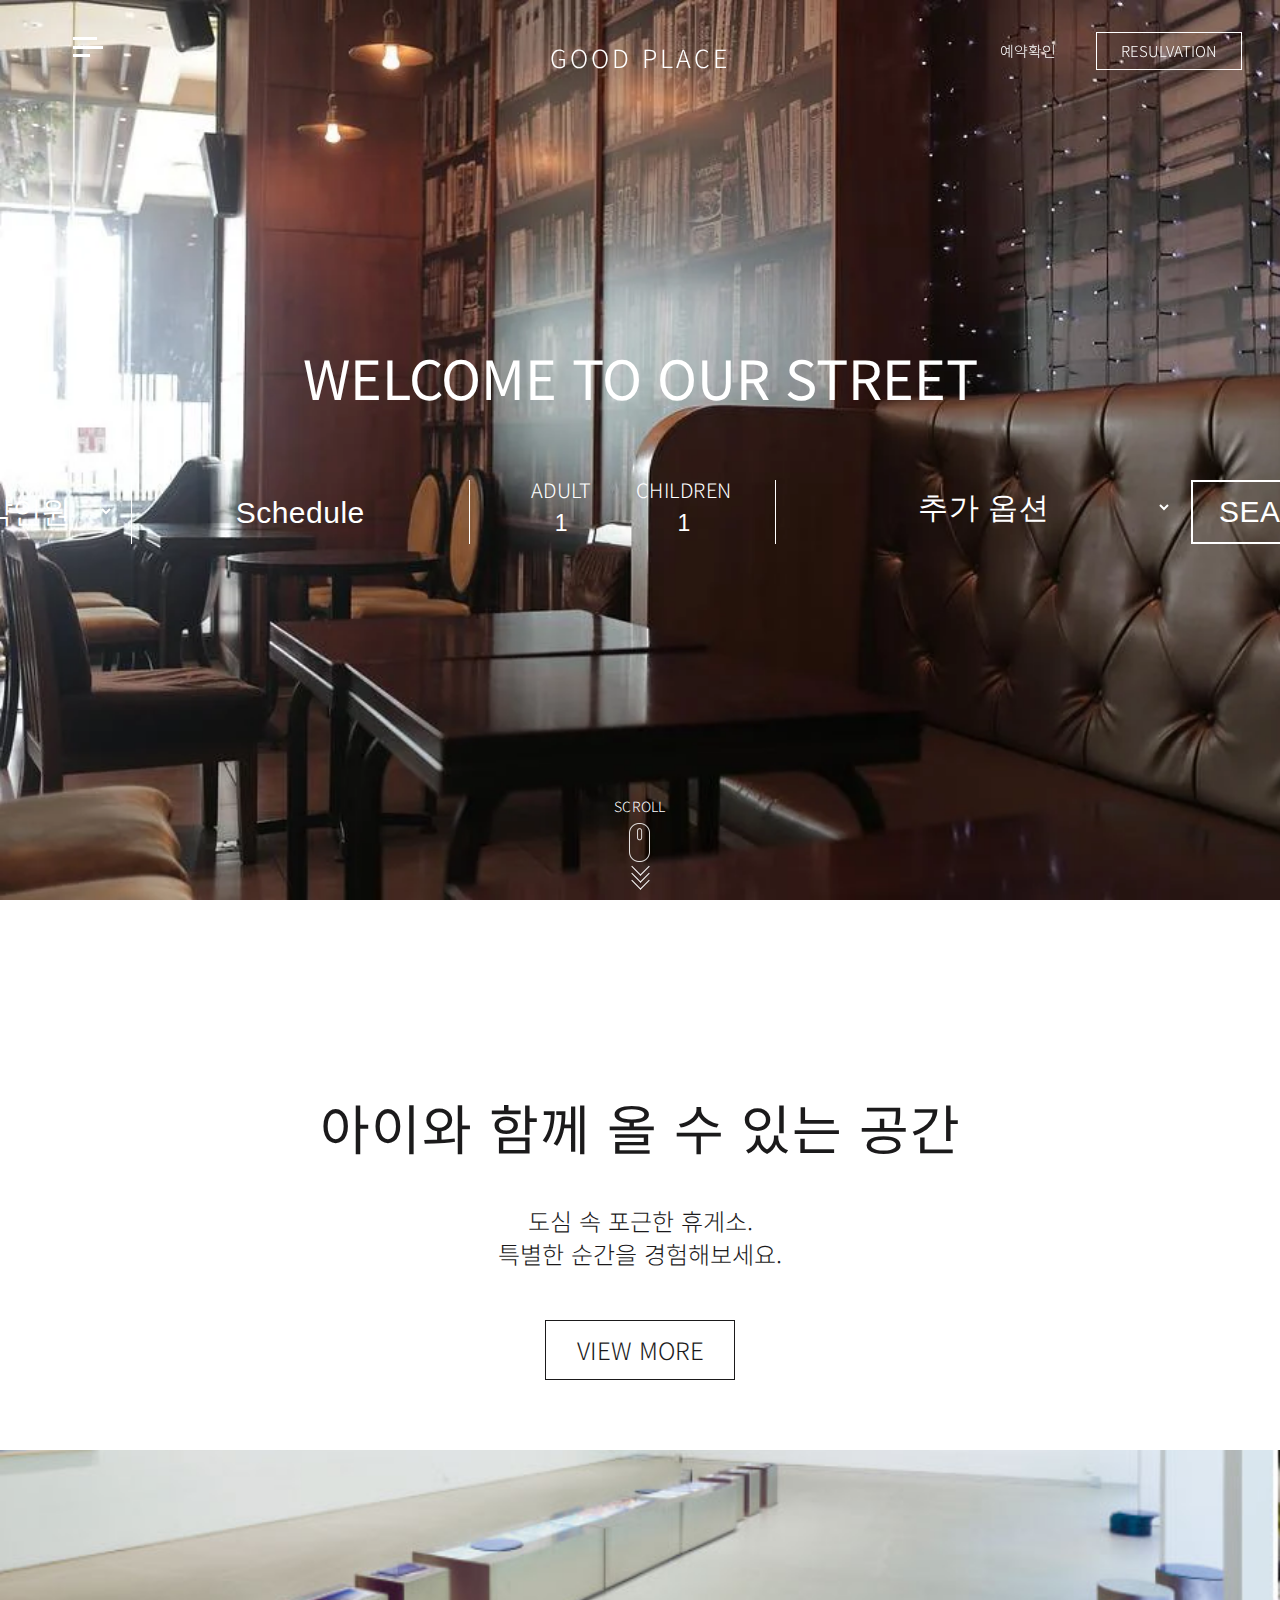
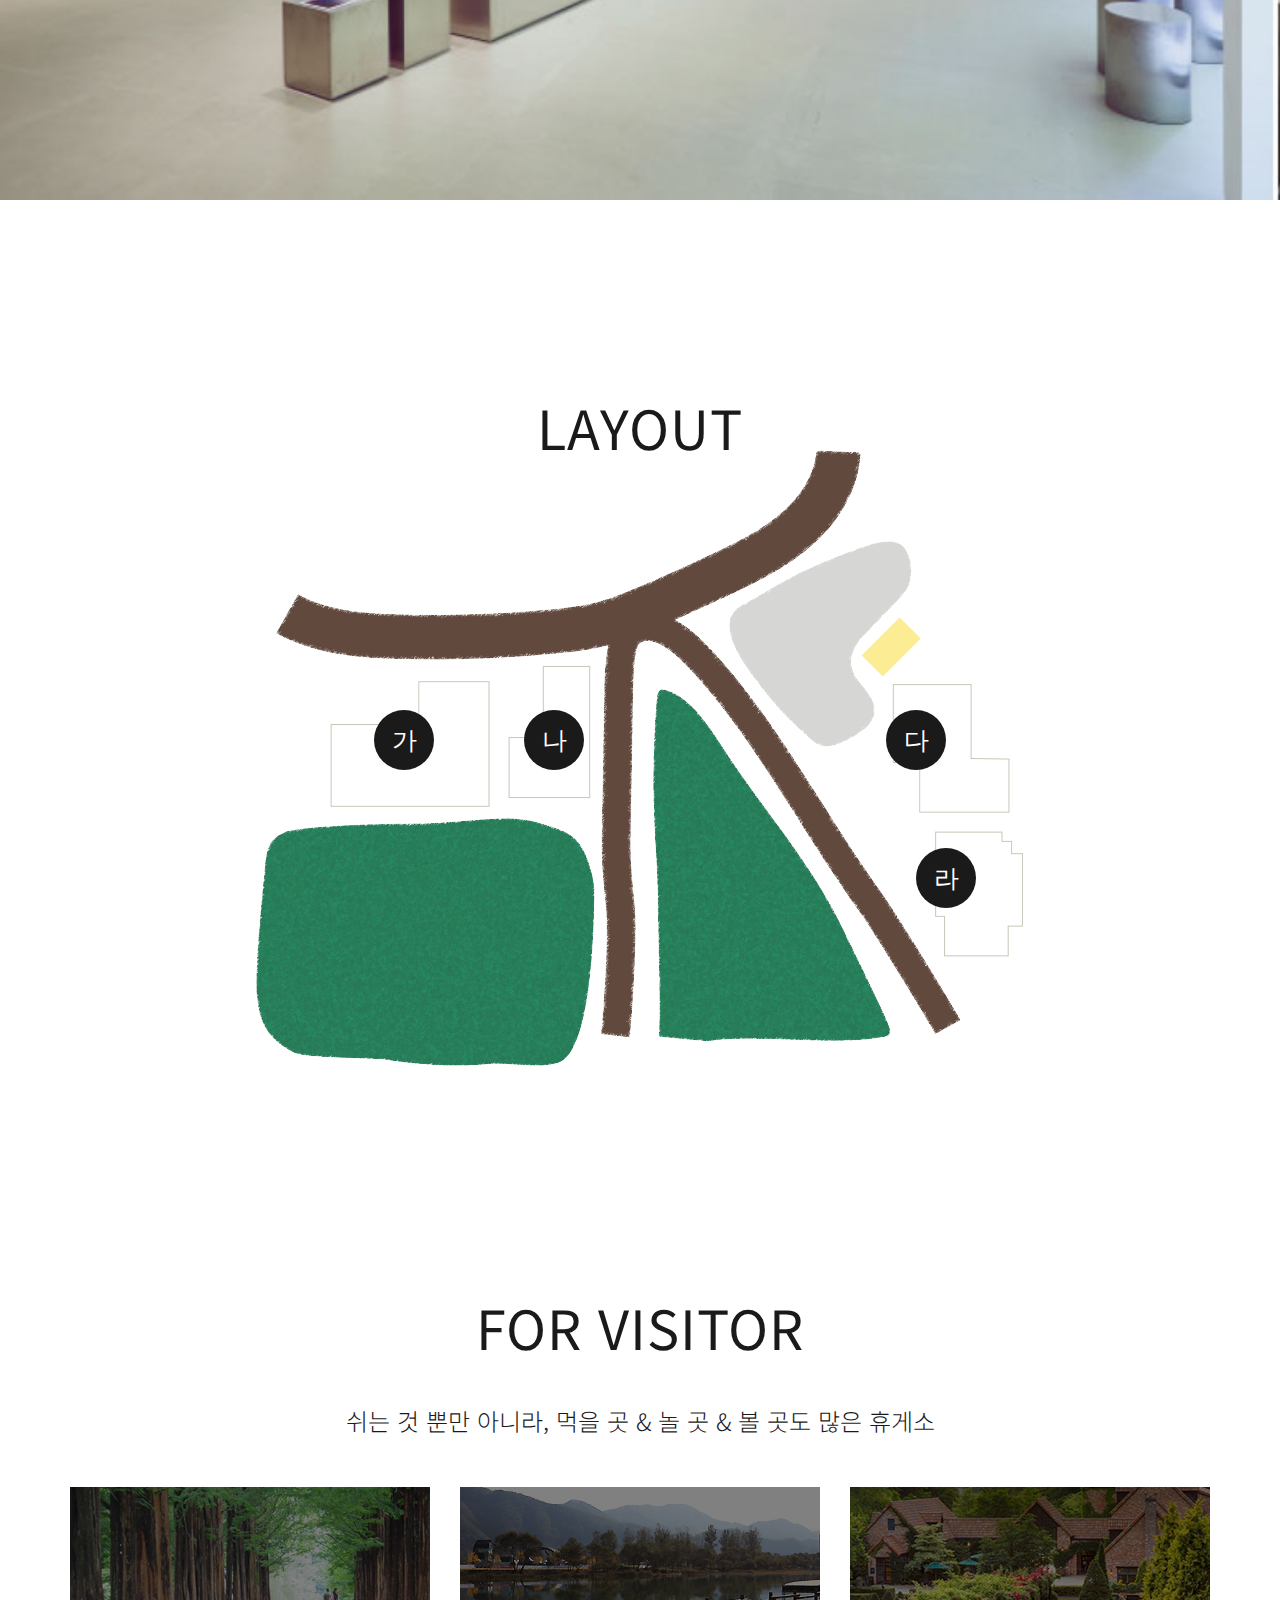
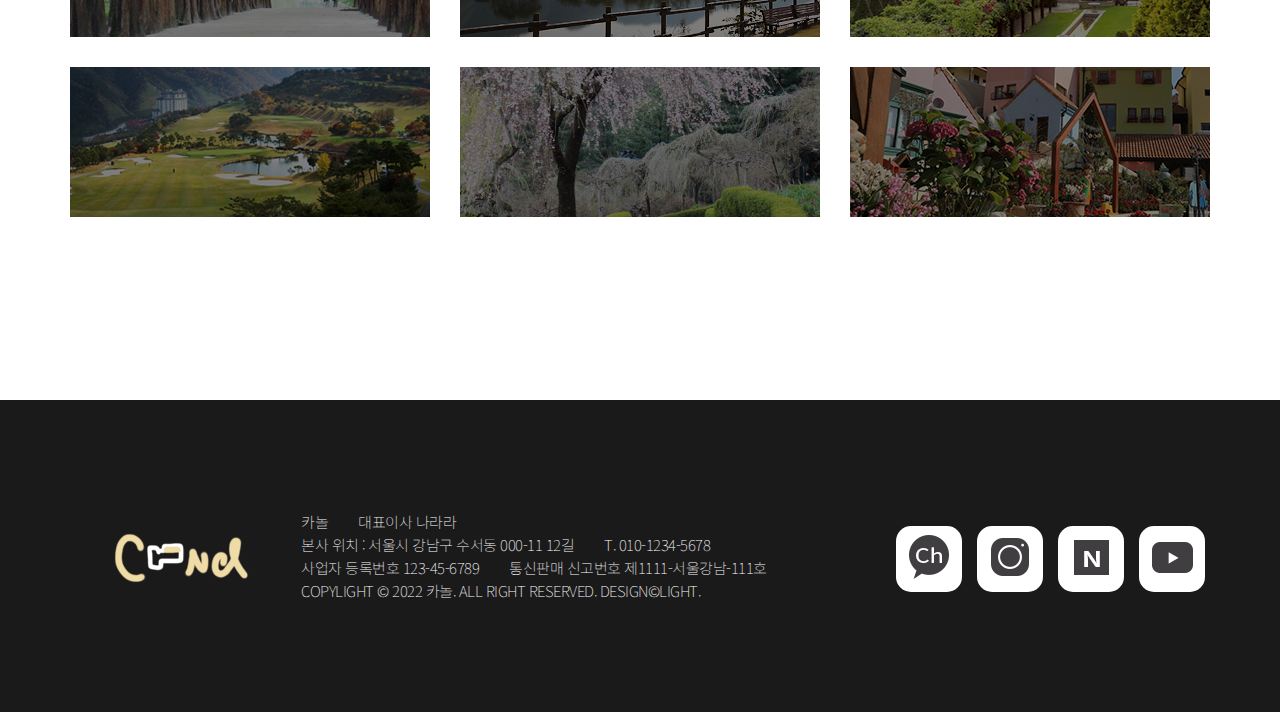
<file: index.html>
<!DOCTYPE html>
<html lang="ko">

<head>
    <meta charset="UTF-8">
    <meta http-equiv="X-UA-Compatible" content="IE=edge">

    <meta name="description" content="">
    <meta name="keywords" content="카놀, 키즈카페 소개, 예약, 휴게소">
    <meta name="author" content="nayoyo">
    <meta name="viewport" content="width=device-width, initial-scale=1.0">

    <title>카놀</title>


    <link rel="stylesheet" href="https://cdnjs.cloudflare.com/ajax/libs/font-awesome/4.7.0/css/font-awesome.css"/>
    <link rel="stylesheet" href="css/reset.css" type="text/css">
    <link rel="stylesheet" href="css/common.css" type="text/css">
    <link rel="stylesheet" href="css/style_main.css" type="text/css">

    <script src="js/jquery-1.12.4.min.js"></script>
    <script src="js/prefixfree.min.js"></script>
    <script src="js/calendar.min.js"></script>
    <script src="js/script.js"></script>

    <link rel="shortcut icon" type="image/ico" href="images/favicon.ico">
    <link rel="icon" type="image/png" sizes="192x192" href="images/favicon.png">

</head>



<body>
    <header>
        <nav class="white clearfix on">
            <div class="nav_icon_name">
                <button type="button" class="ham w_ham on"><img src="images/nav_icon.png" alt="네비게이션 아이콘"></button>
                <button type="button" class="close w_close"><img src="images/nav_icon_close.png" alt="네비게이션 아이콘"></button>
            </div> <!-- //.nav_icon -->
            <a href="#">
                <p>GOOD PLACE</p>
            </a>
            <div class="nav_right">
                <a href="#">예약확인</a>
                <a href="#">RESULVATION</a>
            </div> <!-- //.nav_right -->
        </nav>
        <nav class="black clearfix ">
            <div class="nav_icon_name">
                <button type="button" class="ham b_ham on"><img src="images/nav_icon_black.png" alt="네비게이션 아이콘"></button>
                <button type="button" class="close b_close"><img src="images/nav_icon_close_black.png" alt="네비게이션 아이콘"></button>
            </div> <!-- //.nav_icon -->
            <a href="#">
                <p>GOOD PLACE</p>
            </a>
            <div class="nav_right">
                <a href="#">예약확인</a>
                <a href="#">RESULVATION</a>
            </div> <!-- //.nav_right -->
        </nav>




        <div class="nav_list">
            <ul class="gnb clearfix">
                <li><a href="intro.html">ABOUT US</a>
                    <ul class="sub">
                        <li><a href="intro.html">소개</a></li>
                        <li><a href="location.html">오시는길</a></li>
                    </ul>
                </li>

                <li><a href="view.html">VIEW</a>
                    <ul class="sub_room">
                        <li><a href="view.html">가 구역</a>
                            <ul class="sub_sub clearfix">
                                <li><a href="view.html">가101</a></li>
                                <li><a href="#">가-102</a></li>
                            </ul>
                        </li>
                        <li><a href="#">나 구역</a>
                            <ul class="sub_sub">
                                <li><a href="#">나-101</a></li>
                                <li><a href="#">나-201</a></li>
                            </ul>
                        </li>
                        <li><a href="#">다 구역</a>
                            <ul class="sub_sub">
                                <li><a href="#">다-101</a></li>
                                <li><a href="#">다-201</a></li>
                            </ul>
                        </li>
                        <li><a href="#">라 구역</a>
                            <ul class="sub_sub">
                                <li><a href="#">라-101</a></li>
                                <li><a href="#">라-201</a></li>
                            </ul>
                        </li>
                    </ul>
                </li>

                <li><a href="#">EVENT</a></li>
            </ul>
        </div> <!-- //.nav_list -->



    </header>






    <section class="main1">
        <!-- bg -->
        <div class="resulv">
            <h2>WELCOME TO OUR STREET</h2>
            <ul class="room_option clearfix">
                <li class="room">
                    <select>
                        <option value="room">예약인원</option>
                        <option value="single">SINGLE</option>
                        <option value="couple">COUPLE</option>
                        <option value="family">FAMILY</option>
                        <option value="group">GROUP</option>
                    </select>
                </li> <!-- //#room -->

                <li class="chck_in_out">
                    <button type="button" class="chk">Schedule</button>
                    <div class="calendar-container"></div>
                </li><!-- //.chck_in_out -->

                <li class="people">
                    <ul class="people_top">
                        <li>ADULT</li>
                        <li>CHILDREN</li>
                    </ul>
                    <ul class="people_bottom">
                        <li><button>1</button></li>
                        <li><button>1</button></li>
                    </ul>
                </li> <!-- //.people -->
                <li class="service">
                    <select>
                        <option>추가 옵션</option>
                        <option>반려견 동반 가능 유무</option>
                        <option>수유실 유무</option>
                    </select>
                </li> <!-- //.service -->
                <button class="search">SEARCH</button>
            </ul><!-- //.room_option -->
        </div> <!-- //.resulv -->

        <ul class="scroll">
            <li class="scroll_text">SCROLL</li>
            <li class="mouse"><img src="images/mouse.png" alt="마우스"></li>
            <li class="mouse_under1"></li>
            <li class="mouse_under2"></li>
            <li class="mouse_under3"></li>
        </ul><!-- //.scroll -->

    </section> <!-- page1 //.main1 -->

    <section class="sub1">
        <div class="txt_box">
            <strong class="title">아이와 함께 올 수 있는 공간</strong>
            <p> 
                도심 속 포근한 휴게소.<br>
                특별한 순간을 경험해보세요.
            <p>
            <a href="#">VIEW MORE</a>
        </div> <!-- //.txt_box -->
    </section> <!-- page2 //.sub1 -->

    <section class="sub2">
        <strong class="title">LAYOUT</strong>
       
        <ul class="map">
            <li><button class="build_a">가</button></li>
            <li><button class="build_b">나</button></li>
            <li><button class="build_c">다</button></li>
            <li><button class="build_d">라</button></li>
        </ul> <!-- //.map -->

        <div class="map_list_group">


            <ul class="map_listA clearfix">
                <li><a href="#">
                    <img src="images/main_room_A101.jpg" alt="">
                    <span>가-101</span>
                        <ul class="map_list_box">
                            <li><img src="images/main_room_couple.png" alt=""><p>가족</p></li>
                            <li><img src="images/main_room_fam.png" alt=""><p>엄마아빠</p></li>    
                            <li><img src="images/main_room_stairs.png" alt=""><p>편의시설</p></li>
                        </ul>
                </a></li>

                <li><a href="#">
                    <img src="images/main_room_A102.jpg" alt="">
                    <span>가-102</span>
                    <ul class="map_list_box">
                            <li><img src="images/main_room_couple.png" alt=""><p>가족</p></li>
                            <li><img src="images/main_room_fam.png" alt=""><p>엄마아빠</p></li>    
                            <li><img src="images/main_room_stairs.png" alt=""><p>편의시설</p></li>
                    </ul>
                </a></li>
            </ul> <!-- //.map_listA -->



            <ul class="map_listB clearfix"> 
                <li><a href="#">
                    <img src="images/main_room_B101.jpg" alt="">
                    <span>나-101</span>
                    <ul class="map_list_box3">
                        <li><img src="images/main_room_group.png" alt=""><p>특이 구성(최대10명)</p></li>
                    </ul>
                </a></li>
                <li><a href="#">
                    <img src="images/main_room_B201.jpg" alt="">
                    <span>나-201</span>
                    <ul class="map_list_box2">
                            <li><img src="images/main_room_couple.png" alt=""><p>가족</p></li>
                            <li><img src="images/main_room_fam.png" alt=""><p>엄마아빠</p></li>
                    </ul>
                </a></li>
            </ul> <!-- //.map_listB -->



            <ul class="map_listC clearfix"> 
                <li><a href="#">
                    <img src="images/main_room_C101.jpg" alt="">
                    <span>다-101</span>
                    <ul class="map_list_box">
                            <li><img src="images/main_room_couple.png" alt=""><p>가족</p></li>
                            <li><img src="images/main_room_fam.png" alt=""><p>엄마아빠</p></li>    
                            <li><img src="images/main_room_stairs.png" alt=""><p>편의시설</p></li>
                    </ul>
                </a></li>
                <li><a href="#">
                    <img src="images/main_room_C202.jpg" alt="">
                    <span>다-201</span>
                    <ul class="map_list_box">
                            <li><img src="images/main_room_couple.png" alt=""><p>가족</p></li>
                            <li><img src="images/main_room_fam.png" alt=""><p>엄마아빠</p></li>    
                            <li><img src="images/main_room_stairs.png" alt=""><p>편의시설</p></li>
                    </ul>
                </a></li>
            </ul> <!-- //.map_listC -->



            <ul class="map_listD clearfix">
                <li><a href="#">
                    <img src="images/main_room_D101.jpg" alt="">
                    <span>라-101</span>
                    <ul class="map_list_box3">
                        <li><img src="images/main_room_group.png" alt=""><p>특이 구성(최대10명)</p></li>
                    </ul>
                </a></li>
                <li><a href="#">
                    <img src="images/main_room_D201.jpg" alt="">
                    <span>라-201</span>
                    <ul class="map_list_box3">
                        <li><img src="images/main_room_group.png" alt=""><p>특이 구성(최대10명)</p></li>
                    </ul>
                </a></li>
            </ul> <!-- //.map_listD -->


            <div class="xBox"><i class="fa fa-times" aria-hidden="true"></i></div>

        </div>
        
    </section> <!-- page3 //.sub2 -->


<!--
    <section class="sub3">
        <button class="sub3_next_btn">
        </button> < !-- //.sub3_next_btn - ->
        <div class="sub3_con">
            <div class="sub3_con_top">
                <h3>SERVICE</h3>
            </div>< !-- //.sub3_con_top - ->
            <ul class="sub3_con_bottom clearfix">
                <li class="sub3_con_bottom_1">
                    <ul>
                        <li class="sub3_con_bottom_img"><a href="#"><img src="images/service1.jpg" alt="픽업서비스"></a></li>
                        <li>
                            <h3><a href="#"> 픽업서비스</a></h3>
                        </li>
                        <li class="serviceTxt"><a href="#"><span>마트이용시 버스 픽업과 입실시 지정장소에서 편도
                                    택시비 지원</a></span></li>
                        <li class="serviceView"><a href="#">VIEW MORE</a></li>
                    </ul>
                </li>
                <li class="sub3_con_bottom_2">
                    <ul>
                        <li class="sub3_con_bottom_img"><a href="#"><img src="images/service2.jpg" alt="픽업서비스"></a></li>
                        <li>
                            <h3><a href="#"> 송어낚시체험</a></h3>
                        </li>
                        <li class="serviceTxt"><a href="#"><span>매년 9월 1일부터 이듬해 6월 21일까본관 A/B동 옆 풀
                                    베네치아에서 즐길 수 있는 송어낚시 체험</a></span></li>
                        <li class="serviceView"><a href="#">VIEW MORE</a></li>
                    </ul>
                </li>
                <li class="sub3_con_bottom_3">
                    <ul>
                        <li class="sub3_con_bottom_img"><a href="#"><img src="images/service3.jpg" alt="픽업서비스"></a></li>
                        <li>
                            <h3><a href="#"> 키즈카페</a></h3>
                        </li>
                        <li class="serviceTxt"><a href="#"><span>12세 이하 어린이를 위한 별빛정원 키즈카페 운영
                            </a></span></li>
                        <li class="serviceView"><a href="#">VIEW MORE</a></li>
                    </ul>
                </li>
            </ul> < !-- //.sub3_con_bottom - ->
        </div> < !-- //.sub3_con -- >
    </section> < !-- page4 //.sub3 - ->
-->



    <section class="sub4">
        <strong class="title">FOR VISITOR</strong>
        <p> 쉬는 것 뿐만 아니라, 먹을 곳 & 놀 곳 & 볼 곳도 많은 휴게소 <p>
                <ul class="clearfix">
                    <li><a href="#"><img src="images/tips1.jpg" alt="1"><span></span></a></li>
                    <li><a href="#"><img src="images/tips2.jpg" alt="2"><span></span></a></li>
                    <li><a href="#"><img src="images/tips3.jpg" alt="3"><span></span></a></li>
                    <li><a href="#"><img src="images/tips4.jpg" alt="4"><span></span></a></li>
                    <li><a href="#"><img src="images/tips5.jpg" alt="5"><span></span></a></li>
                    <li><a href="#"><img src="images/tips6.jpg" alt="6"><span></span></a></li>
                </ul>
    </section> <!-- page5 //.sub4 -->




    <footer class="clearfix">

        <div class="f_logo">
            <a href="#"><img src="images/f_logo.png" alt="카놀"></a>
        </div> <!-- //.f_logo -->

        <ul class="f_text">
            <li><span>카놀</span></li>
            <li><span>대표이사 나라라</span></li>
            <li><span>본사 위치 : 서울시 강남구 수서동 000-11 12길</span></li>
            <li><span>T. 010-1234-5678</span></li>
            <li><span>사업자 등록번호 123-45-6789</span></li>
            <li><span>통신판매 신고번호 제1111-서울강남-111호</span></li>
            <li><span>COPYLIGHT © 2022 카놀. ALL RIGHT RESERVED. DESIGN&COPYLIGHT.</span></li>
        </ul>

        <ul class="f_sns">
            <li><button><img src="images/kakao.png" alt="카카오톡"></button></li>
            <li><button><img src="images/insta.png" alt="인스타그램"></button></li>
            <li><button><img src="images/naver.png" alt="네이버"></button></li>
            <li><button><img src="images/youtube.png" alt="유튜브"></button></li>
        </ul> <!-- //.f_sns -->

    </footer>



</body>

</html>
</file>
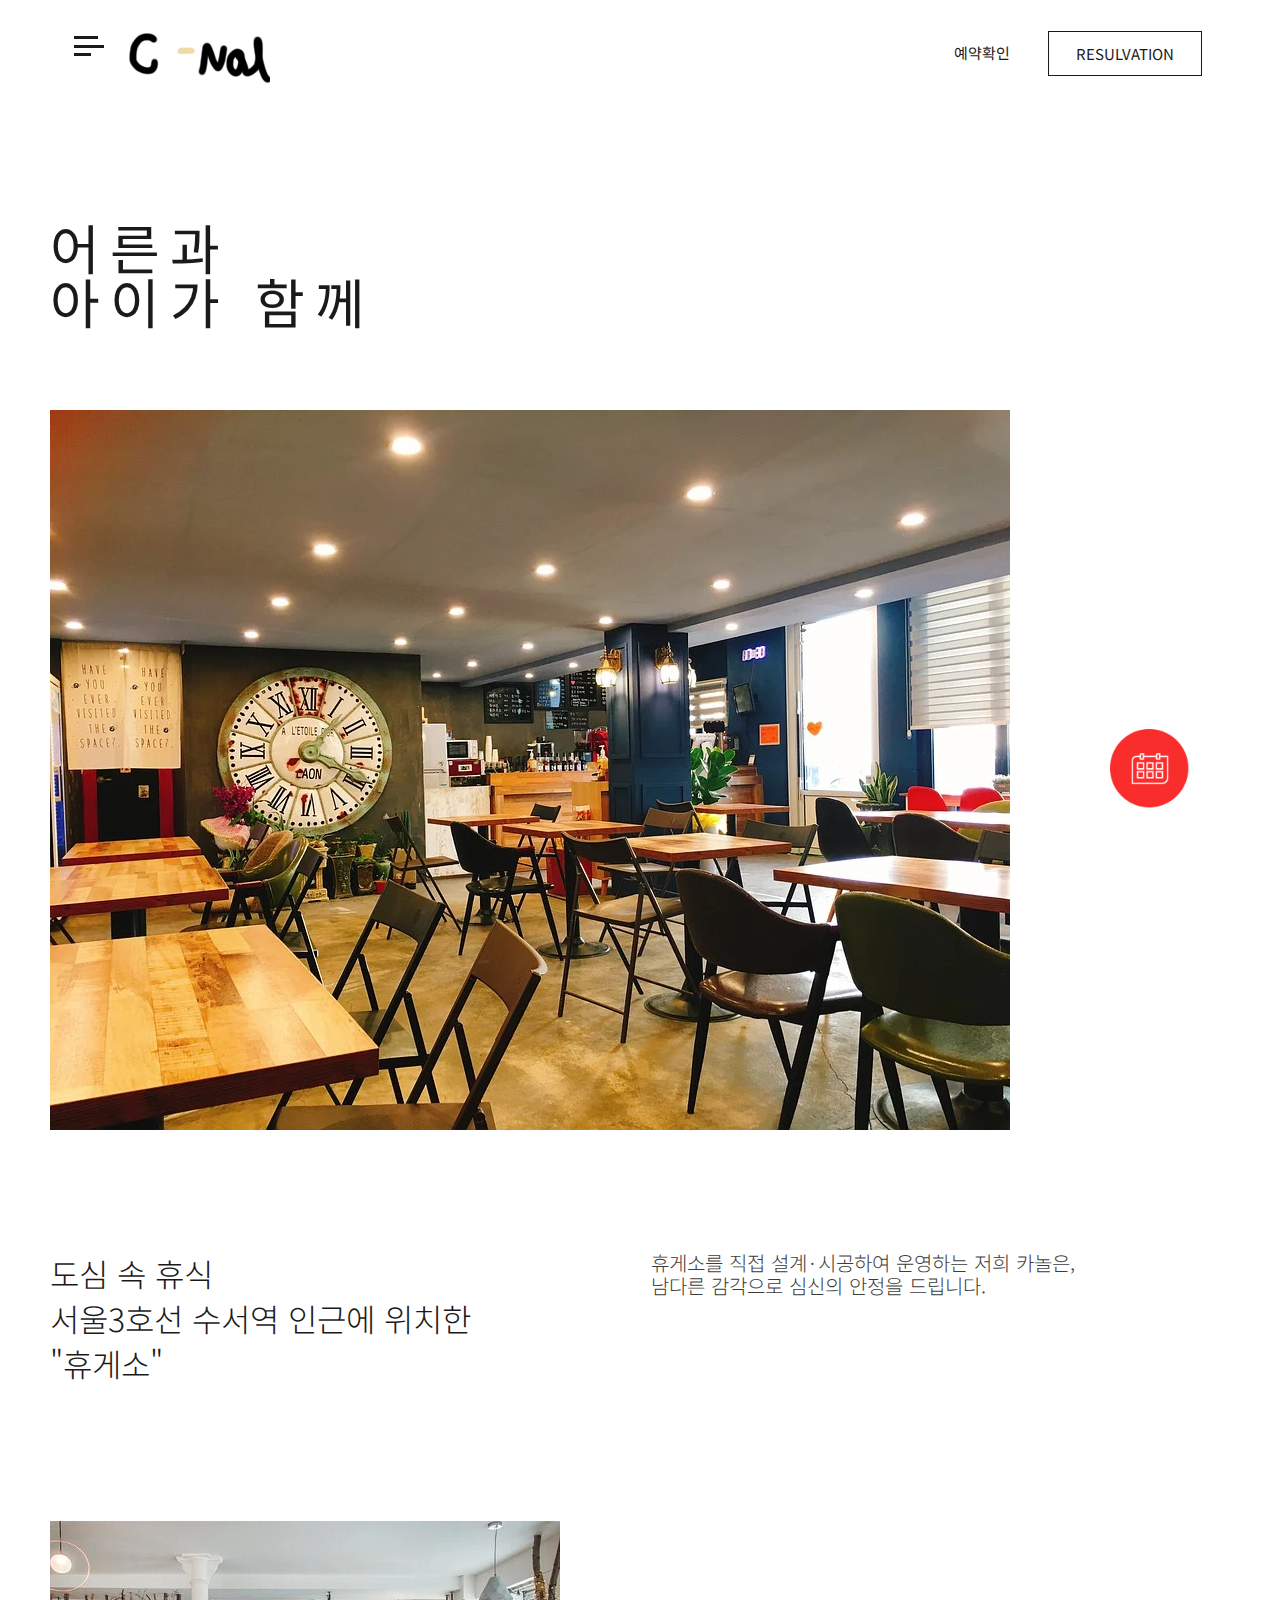
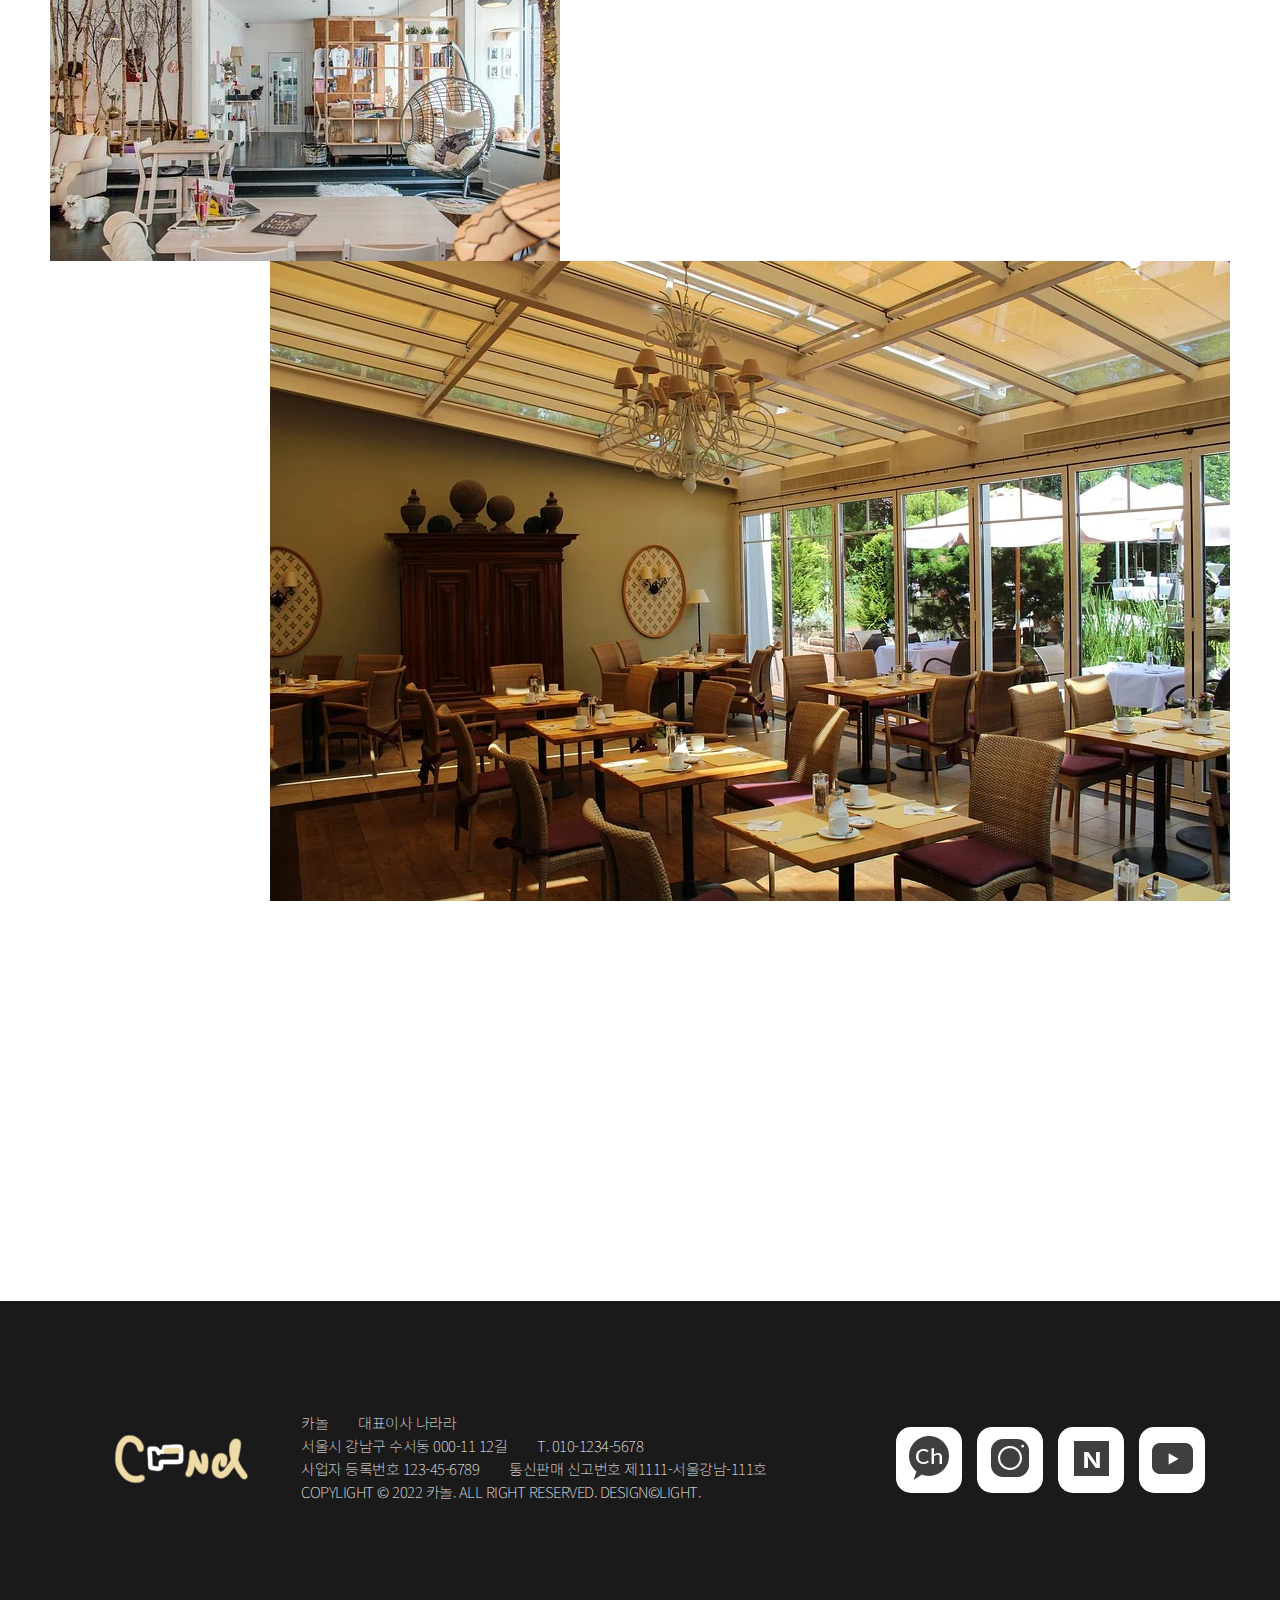
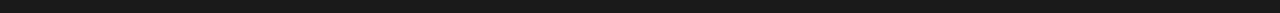
<file: intro.html>
<!DOCTYPE html>
<html lang="ko">

<head>
    <meta charset="UTF-8">
    <meta http-equiv="X-UA-Compatible" content="IE=edge">

    <meta name="description" content="">
    <meta name="keywords" content="카놀, 키즈카페 소개, 예약, 휴게소">
    <meta name="author" content="nayoyo">
    <meta name="viewport" content="width=device-width, initial-scale=1.0">

    <title>카놀</title>


    <link rel="stylesheet" href="css/reset.css" type="text/css">
    <link rel="stylesheet" href="css/common.css" type="text/css">
    <link rel="stylesheet" href="css/sub_header.css" type="text/css">
    <link rel="stylesheet" href="css/style_intro.css" type="text/css">
    <link rel="shortcut icon" type="image/ico" href="images/favicon.ico">
    <link rel="icon" type="image/png" sizes="192x192" href="images/favicon.png">
    <script src="js/jquery-1.12.4.min.js"></script>
    <script src="js/prefixfree.min.js"></script>
    <script src="js/script_nav.js"></script> 
</head>



<body>
    <header>
        <nav class="clearfix">
            <ul class="nav_left">
                <li class="ham on"><img src="images/nav_icon_black.png" alt="네비게이션"></li>
                <li class="close"><img src="images/nav_icon_close_black.png" alt=""></li>
                <li><a href="index.html"><img src="images/sub_head_logo.png" alt="카놀"></a></li>
            </ul> <!-- //.nav_left -->
            <ul class="nav_right">
                <li><a href="#">예약확인</a></li>
                <li><a href="#">RESULVATION</a></li>
            </ul> <!-- //.nav_right -->
        </nav>





        <div class="nav_list">
            <ul class="gnb clearfix">
                <li><a href="intro.html">ABOUT US</a>
                    <ul class="sub">
                        <li><a href="intro.html">소개</a></li>
                        <li><a href="location.html">오시는길</a></li>
                    </ul>
                </li>

                <li><a href="view.html">VIEW</a>
                    <ul class="sub_room">
                        <li><a href="view.html">가 구역</a>
                            <ul class="sub_sub clearfix">
                                <li><a href="view.html">가101</a></li>
                                <li><a href="#">가-102</a></li>
                            </ul>
                        </li>
                        <li><a href="#">나 구역</a>
                            <ul class="sub_sub">
                                <li><a href="#">나-101</a></li>
                                <li><a href="#">나-201</a></li>
                            </ul>
                        </li>
                        <li><a href="#">다 구역</a>
                            <ul class="sub_sub">
                                <li><a href="#">다-101</a></li>
                                <li><a href="#">다-201</a></li>
                            </ul>
                        </li>
                        <li><a href="#">라 구역</a>
                            <ul class="sub_sub">
                                <li><a href="#">라-101</a></li>
                                <li><a href="#">라-201</a></li>
                            </ul>
                        </li>
                    </ul>
                </li>

                <li><a href="#">EVENT</a></li>
            </ul>
        </div> <!-- //.nav_list -->



    </header>




    <div class="right_resrv">
        <a href="#"><img src="images/sub_resulv_icon2.png" alt=""></a>
    </div> <!-- //.right_resrv -->














    <div class="container">

        <div class="top">
            <h2>어른과<br>
                아이가 함께</h2>
            <img src="images/sub_intro_img1.jpg" alt="소개">
        </div> <!-- //.top -->

        <div class="bottom">

            <div class="bottom_txt">
                <h3>도심 속 휴식<br>
                    서울3호선 수서역 인근에 위치한<br>
                    &quot;휴게소&quot;</h3>
                <p>휴게소를 직접 설계·시공하여 운영하는 저희 카놀은,<br>
                    남다른 감각으로 심신의 안정을 드립니다.<br></p>
            </div> <!-- //.bottom_txt -->

            <div class="bottom_img">
                <img src="images/sub_intro_img2.jpg" alt="소개">
                <img src="images/sub_intro_img3.jpg" alt="소개">
            </div> <!-- //.bottom_img -->

        </div> <!-- //.bottom -->
    </div> <!-- //.container -->



    <footer class="clearfix">
        <div class="f_logo">
            <a href="#"><img src="images/f_logo.png" alt="카놀"></a>
        </div> <!-- //.f_logo -->
        <ul class="f_text">
            <li><span>카놀</span></li>
            <li><span>대표이사 나라라</span></li>
            <li><span>서울시 강남구 수서동 000-11 12길</span></li>
            <li><span>T. 010-1234-5678</span></li>
            <li><span>사업자 등록번호 123-45-6789</span></li>
            <li><span>통신판매 신고번호 제1111-서울강남-111호</span></li>
            <li><span>COPYLIGHT © 2022 카놀. ALL RIGHT RESERVED. DESIGN&COPYLIGHT.</span></li>
        </ul>

        <ul class="f_sns">
            <li><button><img src="images/kakao.png" alt="카카오톡"></button></li>
            <li><button><img src="images/insta.png" alt="인스타그램"></button></li>
            <li><button><img src="images/naver.png" alt="네이버"></button></li>
            <li><button><img src="images/youtube.png" alt="유튜브"></button></li>
        </ul> <!-- //.f_sns -->

    </footer>
</body>

</html>
</file>
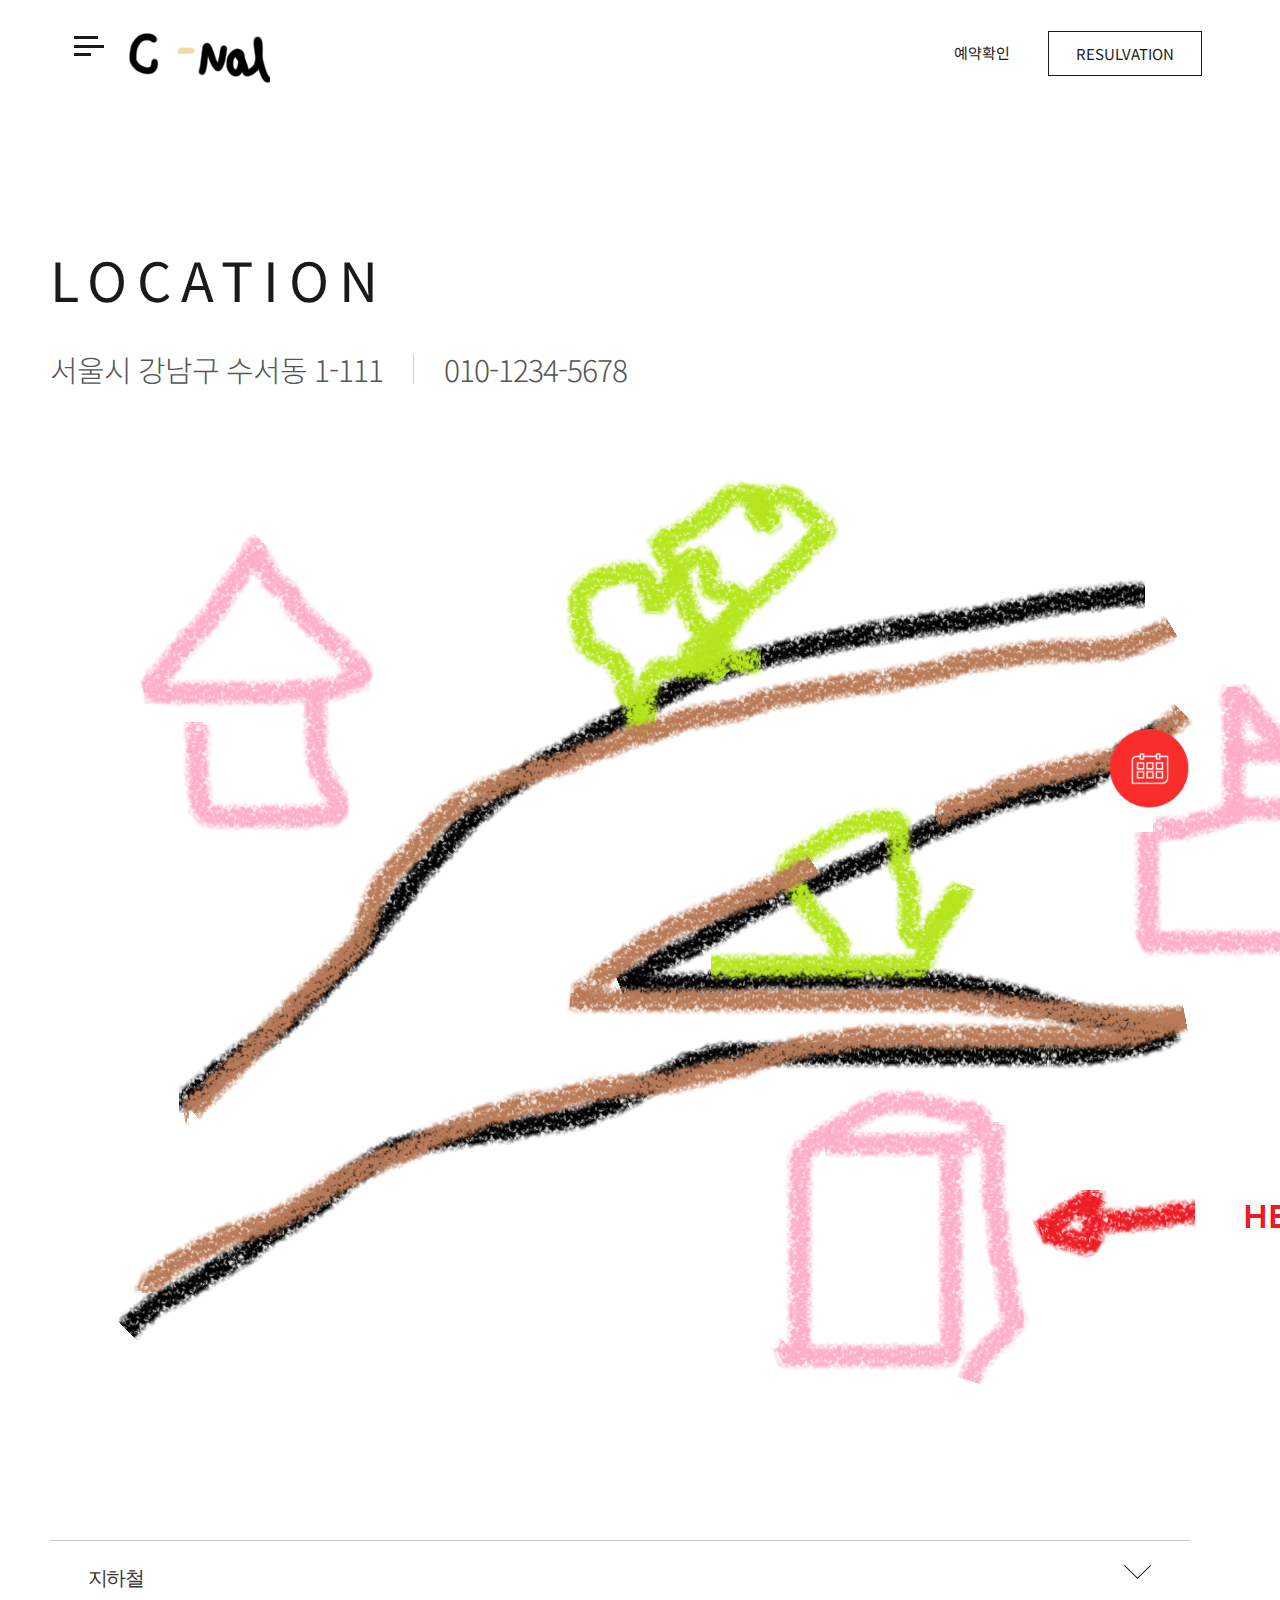
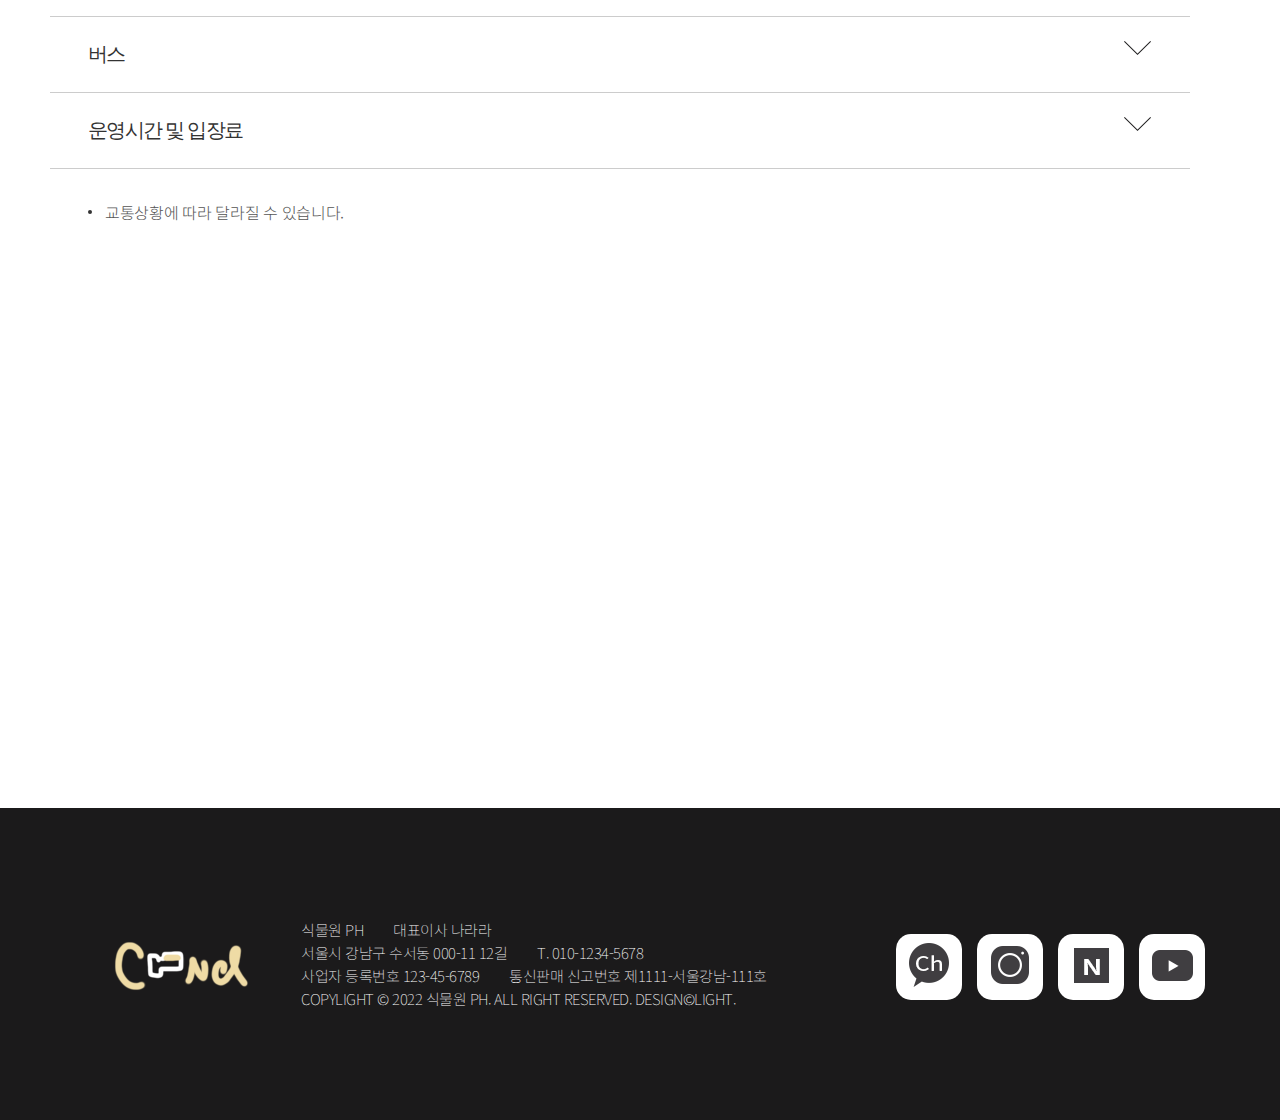
<file: location.html>
<!DOCTYPE html>
<html lang="ko">

<head>
    <meta charset="UTF-8">
    <meta http-equiv="X-UA-Compatible" content="IE=edge">

    <meta name="description" content="펜션나라">
    <meta name="keywords" content="펜션나라, 펜션, 수서역 펜션">
    <meta name="author" content="nayoyo">
    <meta name="viewport" content="width=device-width, initial-scale=1.0">

    <title>펜션나라</title>


    <link rel="stylesheet" href="css/reset.css" type="text/css">
    <link rel="stylesheet" href="css/common.css" type="text/css">
    <link rel="stylesheet" href="css/sub_header.css" type="text/css">
    <link rel="stylesheet" href="css/style_location.css" type="text/css">
    <link rel="shortcut icon" type="image/ico" href="images/favicon.ico">
    <link rel="icon" type="image/png" sizes="192x192" href="images/favicon.png">

    <script src="js/jquery-1.12.4.min.js"></script>
    <script src="js/prefixfree.min.js"></script>
    <script src="js/location.js"></script>
    <script src="js/script_nav.js"></script>
</head>




<body>
    <header>
        <nav class="clearfix">
            <ul class="nav_left">
                <li class="ham on"><img src="images/nav_icon_black.png" alt="네비게이션"></li>
                <li class="close"><img src="images/nav_icon_close_black.png" alt=""></li>
                <li><a href="index.html"><img src="images/sub_head_logo.png" alt="펜션나라"></a></li>
            </ul> <!-- //.nav_left -->
            <ul class="nav_right">
                <li><a href="#">예약확인</a></li>
                <li><a href="#">RESULVATION</a></li>
            </ul> <!-- //.nav_right -->
        </nav>




        <div class="nav_list">
            <ul class="gnb clearfix">
                <li><a href="intro.html">ABOUT US</a>
                    <ul class="sub">
                        <li><a href="intro.html">소개</a></li>
                        <li><a href="location.html">오시는길</a></li>
                    </ul>
                </li>

                <li><a href="view.html">VIEW</a>
                    <ul class="sub_room">
                        <li><a href="view.html">A</a>
                            <ul class="sub_sub clearfix">
                                <li><a href="view.html">A-101</a></li>
                                <li><a href="#">A-102</a></li>
                            </ul>
                        </li>
                        <li><a href="#">B</a>
                            <ul class="sub_sub">
                                <li><a href="#">B-101</a></li>
                                <li><a href="#">B-201</a></li>
                                <li><a href="#">B-202</a></li>
                            </ul>
                        </li>
                        <li><a href="#">C</a>
                            <ul class="sub_sub">
                                <li><a href="#">C-101</a></li>
                                <li><a href="#">C-201</a></li>
                            </ul>
                        </li>
                        <li><a href="#">D</a>
                            <ul class="sub_sub">
                                <li><a href="#">D-101</a></li>
                                <li><a href="#">D-201</a></li>
                            </ul>
                        </li>
                    </ul>
                </li>
 
                <li><a href="#">EVENT</a></li>
            </ul>
        </div> <!-- //.nav_list -->



    </header>





    <div class="right_resrv">
        <a href="index.html"><img src="images/sub_resulv_icon2.png" alt=""></a>
    </div> <!-- //.right_resrv -->



    <div class="container">
        <div class="top">
            <h2>LOCATION</h2>
            <ul class="clearfix">
                <li>서울시 강남구 수서동 1-111</li>
                <li>010-1234-5678</li>
            </ul>
            <img src="images/location_map.png" alt="지도">
        </div>
        <div class="bottom on ">
            <ul class="traffic clearfix">
                <li class="">
                    <button><span>지하철</span><img class="" src="images/location_bottom.png" alt=""></button>
                    <div>→ 3호선(신분당선) 수서역(1번 출구 도보로 10분 거리)
                        → 3호선 일원역(2번 출구 도보 15분 거리)
                    </div>
                </li>

                <li class="">
                    <button><span>버스</span>
                        <img class="" src="images/location_bottom.png" alt="">
                    </button>
                    <div>
                        → 간선버스(파란색) : 333, 401, 402, 461, N37
                        → 지선버스(초록색) : 3413, 3425, 3426, 4419
                        → 시외버스 : 16
                    </div>
                </li>


                <li class="">
                    <button><span>운영시간 및 입장료</span>
                        <img class="" src="images/location_bottom.png" alt="">
                    </button>
                    <div>매일 오전 11시 - 오후 8시</div>

                    <div>
                        입장권(성인)(9000원), 입장권(청소년)(7000원), 소인(5000원) 
                    </div>
                </li>




                    

                <!--
                <li class="">
                    <button><span>픽업</span><img class="" src="images/location_bottom.png" alt=""></button>
                    <div>가평 시외버스터미널 인근의 CC마트, 조은마트 이용시(2인기준 3만원 이상 구입) 입/퇴실 무료 픽업</div>
                </li> -->

            </ul>
            <div class="bottom_tet">
                <!-- <p>마트픽업 왕복지원 - CC마트, 조은마트</p>
                <p>택시비 편도지원 - 남이섬, 가평역, 가평터미널, 쁘띠프랑스</p> -->
                <p>교통상황에 따라 달라질 수 있습니다.</p>
            </div>
        </div>

    </div> <!-- //.container -->




    <footer class="clearfix">

        <div class="f_logo">
            <a href="#"><img src="images/f_logo.png" alt="식물원ph"></a>
        </div> <!-- //.f_logo -->

        <ul class="f_text">
            <li><span>식물원 PH</span></li>
            <li><span>대표이사 나라라</span></li>
            <li><span>서울시 강남구 수서동 000-11 12길</span></li>
            <li><span>T. 010-1234-5678</span></li>
            <li><span>사업자 등록번호 123-45-6789</span></li>
            <li><span>통신판매 신고번호 제1111-서울강남-111호</span></li>
            <li><span>COPYLIGHT © 2022 식물원 PH. ALL RIGHT RESERVED. DESIGN&COPYLIGHT.</span></li>
        </ul>

        <ul class="f_sns">
            <li><button><img src="images/kakao.png" alt="카카오톡"></button></li>
            <li><button><img src="images/insta.png" alt="인스타그램"></button></li>
            <li><button><img src="images/naver.png" alt="네이버"></button></li>
            <li><button><img src="images/youtube.png" alt="유튜브"></button></li>
        </ul> <!-- //.f_sns -->

    </footer>



</body>

</html>
</file>
<file: css/common.css>
@charset "utf-8";
@import url('https://fonts.googleapis.com/css2?family=Noto+Sans+KR:wght@100;300;400;500&display=swap');
* {padding: 0; margin: 0;}
ul,ol {list-style: none;}
a {text-decoration: none; color: inherit;}
body {color: #1b1a1b; font-family: 'Noto Sans KR', sans-serif; margin: 0 auto;}
.clearfix::after {content: ""; display: block; clear: both;}

/* all */
section {
    width: 100%; height: 100vh;
}

/* footer */
footer {
    width: 100%; height: 312px; background: #1b1a1b;
    scroll-snap-align:center;
    scroll-snap-stop:always;
}
footer .f_logo {
    float: left;
    width: 20%; 
}
footer .f_logo a {
    float: right;
    margin-top: 127px;
}
footer .f_text {
    float: left;
    width: 50%; 
    padding: 110px 0 0 20px;
    box-sizing: border-box;
    font-weight: 100; font-size: 15px;
}
footer .f_text li {
    float: left;
    padding-left: 20px;
    color: #fff;
    line-height: 23px;
    letter-spacing: -0.5px;
}
footer .f_text li:nth-child(3) {
    clear: both;
}footer .f_text li:nth-child(5) {
    clear: both;
}
footer .f_text li:last-child {
    clear: both;
}
footer .f_text li span {
    padding: 5px;
    
}
footer .f_sns {
    float: left;
    width: 30%; height: 312px; line-height: 312px;
}
footer .f_sns li {
    float: left; padding-right: 15px;
    width: 66px; height: 66px;
    
}

footer .f_sns li button {
    cursor: pointer;
    background: #fff;
    border: none;
    width: 66px; height: 66px;
    border-radius: 15px;
    vertical-align: middle;
}
</file>
<file: css/style_main.css>
html,body {
    width:100%;
    height:100%;
}

html {
    scroll-snap-type:y mandatory;
}


section {
    scroll-snap-align:center;
    scroll-snap-stop:always;
    width: 100%; height: 100vh;
}
section .title {
    font-size: 54px; letter-spacing: 1px;
    /* position: absolute; left: 50%; top: 30%;
    transform: translate(-50%,0); */
    display: block;
    text-align: center;
    padding-top: 200px;
}
section p {
    font-size: 24px; font-weight: 300;
    letter-spacing: -3; text-align: center;
    line-height: 33px;
    box-sizing: border-box;
    margin-top: 50px;
}



/* header */
header {
    width: 100%; height: 70px;
    position: fixed; z-index: 100;
}
header nav.white {
    width: 1770px; height: 70px;
    margin: 0 auto;
    color: #fff; z-index: 100;
    display: none;
}

header nav.white .nav_icon_name {
   position: absolute; left: 73px; top: 37px;
}
header nav.white .nav_icon_name button {
    border: 0; background: none; cursor: pointer;
    position: absolute; left: 0; top: 0;
    display: none;
}
header nav.white .nav_icon_name button.on {display: block;}
header nav.white p {
    position: absolute; left: 50%; top: 45px;
    transform: translate(-50%,0);
    font-size: 25px;
    font-weight: 300;
    letter-spacing: 3px;
}
header nav.white .nav_right {
    position: absolute;
    right: 3%;
    font-size: 15px;
    font-weight: 300;
}
header nav.white .nav_right a:first-child  {
    margin-top: 43px;
    margin-right: 36px;
    display: inline-block;
}
header nav.white .nav_right a:last-child {
    width: 146px; height: 38px; line-height: 35px;
    text-align: center;
    border: 1px solid #fff;
    margin-top: 30px;
    display: inline-block;
    box-sizing: border-box;
    position: relative;
}
header nav.white .nav_right a:last-child::before{
    content: ""; position: absolute; top: 0; left: 0;
    display: block; width: 100%; height: 100%;
    z-index: -1; background-color: #000;
    -webkit-transform: scaleY(.3);
    transform: scaleY(.3);
    opacity: 0; transition: all .3s
}
header nav.white .nav_right a:last-child:hover {
    color: #1b1a1b;
}
header nav.white .nav_right a:last-child:hover::before{
    opacity: 1;
    background-color: #fff;
    -webkit-transform: scaleY(1);
    transform: scaleY(1);
    transition: -webkit-transform .6s cubic-bezier(.08, .35, .13, 1.02), opacity .4s;
    transition: transform .6s cubic-bezier(.08, .35, .13, 1.02), opacity
}


header nav.black {
    width: 1770px; height: 70px;
    margin: 0 auto;
    color: #fff; z-index: 10000;
    display: none;
}

header nav.black .nav_icon_name {
    position: absolute; left: 73px; top: 37px;
 }
header nav.black .nav_icon_name button {
    border: 0; background: none; cursor: pointer;
    position: absolute; left: 0; top: 0;
    display: none;
}
header nav.black .nav_icon_name button.on {display: block;}
header nav.black p{
    position: absolute; left: 50%; top: 45px;
    transform: translate(-50%,0);
    font-size: 25px;
    font-weight: 300;
    letter-spacing: 3px;
    color: #1b1a1b;
}
header nav.black .nav_right {
    position: absolute; 
    right: 3%;
    font-size: 15px;
    font-weight: 300;
    color: #1b1a1b;
}
header nav.black .nav_right a:first-child  {
    margin-top: 43px;
    margin-right: 36px;
    display: inline-block;
}
header nav.black .nav_right a:last-child {
    width: 146px; height: 38px; line-height: 35px;
    text-align: center;
    border: 1px solid #1b1a1b;
    margin-top: 30px;
    display: inline-block;
    box-sizing: border-box; position: relative;
}
header nav.black .nav_right a:last-child::before {
    content: ""; position: absolute; top: 0; left: 0;
    display: block; width: 100%; height: 100%;
    z-index: -1; background-color: #000;
    -webkit-transform: scaleY(.3);
    transform: scaleY(.3);
    opacity: 0; transition: all .3s
}
header nav.black .nav_right a:last-child:hover {
    color: #fff;
}
header nav.black .nav_right a:last-child:hover::before{
    opacity: 1;
    background-color: #1b1a1b;
    -webkit-transform: scaleY(1);
    transform: scaleY(1);
    transition: -webkit-transform .6s cubic-bezier(.08, .35, .13, 1.02), opacity .4s;
    transition: transform .6s cubic-bezier(.08, .35, .13, 1.02), opacity
}

header nav.white .ham_w a{display: none;}
header nav.black .ham_b a{display: none;}
header nav.white .ham_w a.on {display: block;}
header nav.black .ham_b a.on {display: block;}
header nav.on {
    display: block;
}
header .nav_list {
    width: 100%; height: calc(100vh - 70px);
    background-color: #1b1a1b;
    margin-top: 40px;
    overflow: hidden;
    display: none;
}
header .nav_list ul.gnb {
    color: #fff;
    width: 100%;
    margin: 0 auto; 
    padding-left: 70px;
}
header .nav_list ul.gnb>li {
    float: left; 
    padding-top: 106px;
    width: 20%;
}
header .nav_list ul.gnb>li::before {
    width: 70px; height: 1px;
    background-color: #fff;
    content: ""; display: block;
    margin-left: 30px;
    margin-bottom: -17px;
}
header .nav_list ul.gnb>li:nth-child(1)::before {
    margin-left: 0px;
}
header .nav_list ul.gnb>li:nth-child(3)::before {
    margin-left: 16px;
}
header .nav_list ul.gnb>li:last-child{
    padding-right: 0;
}
header .nav_list ul.gnb>li>a {
    font-size: 30px; 
    color: #fff;
    text-align: center;
    display: block;
}
header .nav_list ul.gnb>li:hover>a {
    font-weight: bold;
}
header .nav_list ul.gnb>li>ul.sub {
    width: 60%;
    padding-top: 50px;
    box-sizing: border-box;
    display: flex;
    flex-wrap: wrap; 
}
header .nav_list ul.gnb>li>ul.sub>li {
    width: 50%;
}
header .nav_list ul.gnb>li>ul>li>a {
    display: block; padding: 10px;
    margin: 10px 0;   opacity: 0.7;
} 
header .nav_list ul.gnb>li>ul>li:hover>a {
    opacity: 1;
    text-decoration: underline;
} 
header .nav_list ul.gnb>li:nth-child(2)>ul.sub {
    width: 80%;
    padding-top: 50px;
    margin: 0 auto; 
    display: flex;
}
header .nav_list ul.gnb>li>ul.sub_room {
    display: flex; width: 100%;
    flex-direction: column;
    padding-top: 50px; position: relative;
    
    padding-left: 30px; 
}
header .nav_list ul.gnb>li>ul.sub_room>li {
    width: 50%;
}
header .nav_list ul.gnb>li>ul.sub_room>li>a {
    display: block; padding: 10px;
    margin: 40px 0; 
}
header .nav_list ul.gnb>li>ul.sub_room>li:first-child>a {
    margin-top: 10px;
}
header .nav_list ul.gnb>li>ul.sub_room>li:nth-child(1)>ul.sub_sub {
    position: absolute; left: 100px; top: 66px;
    width: 120px; display: flex; flex-wrap: wrap;
}
header .nav_list ul.gnb>li>ul.sub_room>li:nth-child(1)>ul.sub_sub li {
    width: 50%;
    padding: 4px 0;
}
header .nav_list ul.gnb>li>ul.sub_room>li:nth-child(2)>ul.sub_sub {
    position: absolute; left: 100px; top: 132px;
    margin-top: 50px;  width: 120px; display: flex; flex-wrap: wrap;
}
header .nav_list ul.gnb>li>ul.sub_room>li:nth-child(2)>ul.sub_sub li {
    width: 50%;
    padding: 4px 0;
}
header .nav_list ul.gnb>li>ul.sub_room>li:nth-child(3)>ul.sub_sub {
    position: absolute; left: 100px; top: 248px;
    margin-top: 50px;  width: 120px; display: flex; flex-wrap: wrap;
}
header .nav_list ul.gnb>li>ul.sub_room>li:nth-child(3)>ul.sub_sub li {
    width: 50%;
    padding: 4px 0;
}
header .nav_list ul.gnb>li>ul.sub_room>li:nth-child(4)>ul.sub_sub {
    position: absolute; left: 100px; top: 368px;
    margin-top: 50px;  width: 120px; display: flex; flex-wrap: wrap;
}
header .nav_list ul.gnb>li>ul.sub_room>li:nth-child(4)>ul.sub_sub li {
    width: 50%;
    padding: 4px 0;
}
header .nav_list ul.gnb>li>ul.sub_room>li>ul.sub_sub li a {
    opacity: 0.5;
}
header .nav_list ul.gnb>li>ul.sub_room>li>ul.sub_sub li:hover a {
    color: yellow; opacity: 0.9;
}






/* section */
section.main1 {
    width: 100%; height: 100vh; 
    background: url(../images/main.jpg) rgba(0, 0, 0, 0.3);
    background-size: cover;
    position: relative;
}
section.main1 .resulv {
    width: 1470px; height: 200px; 
    position: absolute;
    left: 50%; top: 50%;
    transform: translate(-50%,-50%);
    display: flex; text-align: center; flex-direction: column;
}
section.main1 .resulv h2 {
    font-size: 54px; font-weight: 400;
    color: #fff; width: 100%;
}
section.main1 .resulv ul.room_option {
    width: 100%; height: 64px;
    display: flex; flex-direction: row;
    margin-top: 76px;
}
section.main1 .resulv .room_option li.room {
    width: 226px;
    border-right: 1px solid #fff;
    line-height: 70px; 
} 
section.main1 .resulv .room_option li.room select {
    width: 85%; 
    border: none; background: none;
    text-align: center;
    font-size: 30px; font-weight: 100;
    letter-spacing: -1px; color: #fff;
    cursor: pointer;
} 
section.main1 .resulv .room_option li.room select option {
     color: #666;
} 
section.main1 .resulv .room_option li.chck_in_out {
    width: 338px;
    font-size: 30px; font-weight: 200;
    letter-spacing: -1px; color: #fff;
    box-sizing: border-box;
    border-right: 1px solid #fff;
    letter-spacing: 0.5px; line-height: 60px;
    position: relative;
} 
section.main1 .resulv .room_option li.chck_in_out>button{
    color: #fff; font-weight: 400; font-size: 30px;
    border: none; background: none;
    letter-spacing: 0.5px;
    box-sizing: border-box;
    cursor: pointer;
}
section.main1 .resulv .room_option li.chck_in_out>div {
    display: none;
}
section.main1 .resulv .room_option li.chck_in_out>div.on {display: block;} 
section.main1 .resulv .room_option li.chck_in_out .calendar-container {
    width: 380px; height: 380px;
    background: #1b1a1b;
    position: absolute; left: -20px; top: 60px;
    
}
section.main1 .resulv .room_option li.chck_in_out .calendar-container .buttons-container {
    padding: 10px 0;
}
section.main1 .resulv .room_option li.chck_in_out .calendar-container button {
    background: none; font-size: 16px;
    border: none; color: #888;
    padding: 0 10px; cursor: pointer;
}
section.main1 .resulv .room_option li.chck_in_out .calendar-container .label-container{
    margin: 0 30px;
    width: 100%;
}

section.main1 .resulv .room_option li.chck_in_out .calendar-container .label-container .month-label {
    font-size: 20px;
}
section.main1 .resulv .room_option li.chck_in_out .calendar-container .label-container .year-label {
    font-size: 20px;
}
section.main1 .resulv .room_option li.chck_in_out .calendar-container .weeks-wrapper {
    width: 100%;
}
section.main1 .resulv .room_option li.chck_in_out .calendar-container .weeks-wrapper .week {
    width: 100%;
    display: flex;
    justify-content: space-around;
    padding: 0 60px; box-sizing: border-box;
    font-size: 14px; opacity: 0.8;
    line-height: 40px;
}
section.main1 .resulv .room_option li.chck_in_out .calendar-container .weeks-wrapper .week .header{
    text-transform: uppercase;
    padding: 0 5px; font-size: 18px;
    margin-bottom: 0px;
}










section.main1 .resulv .room_option li.people {
    width: 306px;
    color: #fff; font-size: 20px; font-weight: 300;
   
}
section.main1 .resulv .room_option li.people ul.people_top {
    width: 100%; 
    display: flex; flex-direction: row;
}
section.main1 .resulv .room_option li.people ul.people_top li:first-child {
    width: 50%;height: 50%; 
    font-weight: 300;
    letter-spacing: 0.5px;
    padding-left: 30px; box-sizing: border-box;
}
section.main1 .resulv .room_option li.people ul.people_top li:last-child {
    width: 50%;height: 50%; 
    font-weight: 300;
    letter-spacing: 0.5px;
    box-sizing: border-box;
    padding-right: 30px;
}
section.main1 .resulv .room_option li.people ul.people_bottom {
    width: 100%; height: 50%;
    display: flex; flex-direction: row;
    justify-content: space-around;
}
section.main1 .resulv .room_option li.people ul.people_bottom li:first-child {
   text-align: right;
   margin-left: 30px;
    
}
section.main1 .resulv .room_option li.people ul.people_bottom li:last-child {
   text-align: right;
   margin-right: 30px;
    
}

section.main1 .resulv .room_option li.people ul.people_bottom li button {
    padding: 10px 20px ;
    display: block; 
    color: #fff; font-size: 23px; 
    font-weight: 300;
    border: none; background: none;
    cursor: pointer;
}

section.main1 .resulv .room_option li.service {
    width: 406px;
    padding-left: 22px; box-sizing: border-box;
    border-left: 1px solid #fff;
    
}
section.main1 .resulv .room_option li.service select {

    width: 365px; height: 55px;
    border: none; background: none;
    text-align: center;
    font-size: 30px; font-weight: 300;
    letter-spacing: -1px; color: #fff;
    letter-spacing: 0.5px;
}
section.main1 .resulv .room_option li.service select option {
    color: #666;
}
section.main1 .resulv .room_option button.search {
    color: #fff; font-weight: 400; font-size: 30px;
    width: 184px;
    border: 2px solid #fff;
    padding: 10px 20px; background: none;
    letter-spacing: 0.5px;
    box-sizing: border-box;
    cursor: pointer;
    margin-left: 10px;
}
section.main1 ul.scroll {
    width: 52px; height: 86px;
    position: absolute;
    bottom: 15px; left: 50%;
    transform: translateX(-50%);

}
section.main1 ul.scroll li.scroll_text {
    font-size: 14px;
    font-weight: 300;
    color: #fff; letter-spacing: 0.3px;
}
section.main1 ul.scroll li.mouse {
    padding-left: 15px;
    padding-top: 10px;
    width: 20px;
} 
section.main1 ul.scroll li.mouse_under1 {
    width: 13px; height: 13px;
    border-left: 1px solid #fff;
    border-bottom: 1px solid #fff;
    transform: rotate(-45deg);
    box-sizing: border-box;
    position: absolute; left: 20px; top: 61px;
    animation: mouse_under 1.5s 0s linear infinite ;
}
section.main1 ul.scroll li.mouse_under2 {
    width: 13px; height: 13px;
    border-left: 1px solid #fff;
    border-bottom: 1px solid #fff;
    transform: rotate(-45deg);
    box-sizing: border-box;
    position: absolute; left: 20px; top: 68px;
    animation: mouse_under 1.5s 0.5s linear infinite  ;
}
section.main1 ul.scroll li.mouse_under3 {
    width: 13px; height: 13px;
    border-left: 1px solid #fff;
    border-bottom: 1px solid #fff;
    transform: rotate(-45deg);
    box-sizing: border-box;
    position: absolute; left: 20px; top: 75px;   
    animation: mouse_under 1.5s 1s linear infinite  ;
}
@keyframes mouse_under{
    0% {opacity: 0;}
    50% {opacity: 0.8;}
    100% {opacity: 0;}
}


/* sub1 */
.sub1 {
    width: 100%; height: 100vh;
    background: url(../images/main2.jpg);
    background-size: cover;
    overflow: hidden;
}
.sub1 .txt_box {
    width: 100%; height: 550px; background: #fff;
    position: relative;
}
.sub1 .txt_box a {
    display: block;
    font-size: 24px; border: 1px solid #1b1a1b;
    width: 188px; height: 58px; text-align: center;
    line-height: 58px; font-weight: 300;
    margin: 0 auto;
}
.sub1 .txt_box a:hover {
    background-color: #1b1a1b;
    color: #fff;
    transition: 0.5s;
}


/* sub2 */
.sub2 {
    width: 100%; height: 100vh;
    background: #fff;
    background-size: cover;
    position: relative;
    overflow: hidden;
}
.sub2 strong {
    transition: all 0.6s;
}
.sub2 strong.on{
    transform: translateX(-25%);
}

.sub2 ul.map {
    background: url(../images/map.png);
    width: 772px; height: 618px;
    position: absolute; left: 50%; 
    transform: translateX(-50%);
    top:250px; 
    transition: all 0.6s;
}
.sub2 ul.map.on{
    left: 0;
    transform: translateX(17%);
}
.sub2 ul.map li {
     width: 60px; height: 60px;
}
.sub2 ul.map li button {
    width: 60px; height: 60px; background: #1b1a1b;
    border: 0; border-radius: 50%;
    color: #fff; font-size: 25px;
    font-weight: 500; transition: all 0.5s;
}
.sub2 ul.map li button.build_a {
    position: absolute; left: 120px; top: 260px;
    cursor: pointer;
}
.sub2 ul.map li button.build_a:hover {
    background: #fa2d2d;
}
.sub2 ul.map li button.build_b {
    position: absolute; left: 270px; top: 260px;
    cursor: pointer;

}
.sub2 ul.map li button.build_b:hover {
    background: #fa2d2d;
}
.sub2 ul.map li button.build_c {
    position: absolute; right: 80px; top: 260px;
    cursor: pointer;

}
.sub2 ul.map li button.build_c:hover {
    background: #fa2d2d;
}
.sub2 ul.map li button.build_d {
    position: absolute; right: 50px; bottom: 160px;
    cursor: pointer;

}
.sub2 ul.map li button.build_d:hover {
    background: #fa2d2d;
}
.sub2 .map_list_group {}
.sub2 .xBox i{
    width: 50px; height: 50px;
    position: absolute;
    right: 1%; top: 13.7%; font-size: 30px;
    display: none; cursor: pointer;
    color: #fff; background: #1b1a1b;
    padding: 10px; box-sizing: border-box;
    border-radius: 50%; text-align: center;
    line-height: 30px;
}
.sub2 .xBox i.on {
    display: block;
}
.sub2 .map_list_group >ul.on{display: block;}
.sub2 ul.map_listA {
    width: 806px; height: 836px;
    background: #1b1a1b;
    position: absolute; right: 77px; bottom: 0;
    display: none;
}
.sub2 ul.map_listA p {
    margin: 0;
    color: #fff;
    font-size: 13px;
    line-height: 1;
    width: 30px;
}
.sub2 ul.map_listA>li {
    float: left;
    width: 280px; height: 150px;
    margin-left: 99px;
    margin-top: 57px;
    position: relative;
}
.sub2 ul.map_listA>li:nth-child(n+3) {
    margin-top: 39px;
}
.sub2 ul.map_listA>li:nth-child(even) {
    margin-left: 49px;
}
.sub2 ul.map_listA>li span {
    position: absolute;
    left: 50%; top: 50%;
    transform: translate(-50%,-50%);
    width: 90px; height: 36px;
    background: #1b1a1b;
    color: #fff; font-weight: bold;
    display: block;
    text-align: center; line-height: 32px;
    letter-spacing: 2px;
    font-size: 22px;
}
.sub2 ul.map_listA>li:hover .map_list_box {
    display: block;
}
.sub2 ul.map_listA>li:hover .map_list_box2 {
    display: block;
}

.sub2 ul.map_list_box {
    width: 150px; height: 140px;
    background: #1b1a1b;
    position: absolute;
    left: 50%; top: 50%;
    transform: translate(-50%,-50%);
    padding: 14px 10px 10px 23px ;
    box-sizing: border-box;
    display: none;
}
.sub2 ul.map_list_box>li {
    width: 50%;
    height: 50%;
    float: left;
}
.sub2 ul.map_list_box>li:last-child {
    padding-left: 32px;
}
.sub2 ul.map_list_box>li>p {
    padding-left: 8px;
    display: inline;
}
.sub2 ul.map_list_box2 {
    width: 150px; height: 140px;
    background: #1b1a1b;
    position: absolute;
    left: 50%; top: 50%;
    transform: translate(-50%,-50%);
    padding: 40px 10px 10px 23px ;
    box-sizing: border-box;
    display: none;
}
.sub2 ul.map_list_box2 li{
    width: 50%;
    float: left;
}
.sub2 ul.map_list_box2>li>p {
    padding-left: 8px;
    display: inline;
}


.sub2 ul.map_listB { 
    width: 806px; height: 836px;
    background: #1b1a1b;
    position: absolute; right: 77px; bottom: 0;
    display: none;
}
.sub2 ul.map_listB p {
    margin: 0;
    color: #fff;
    font-size: 13px;
    line-height: 1;
    width: 30px;
}
.sub2 ul.map_listB>li {
    float: left;
    width: 280px; height: 150px;
    margin-left: 99px;
    margin-top: 57px;
    position: relative;
}
.sub2 ul.map_listB>li:nth-child(n+3) {
    margin-top: 39px;
}
.sub2 ul.map_listB>li:nth-child(even) {
    margin-left: 49px;
}
.sub2 ul.map_listB>li span {
    position: absolute;
    left: 50%; top: 50%;
    transform: translate(-50%,-50%);
    width: 90px; height: 36px;
    background: #1b1a1b;
    color: #fff; font-weight: bold;
    display: block;
    text-align: center; line-height: 32px;
    letter-spacing: 2px;
    font-size: 22px;
}
.sub2 ul.map_listB>li:hover .map_list_box {
    display: block;
}
.sub2 ul.map_listB>li:hover .map_list_box2 {
    display: block;
}
.sub2 ul.map_listB>li:hover .map_list_box3 {
    display: block;
}
.sub2 ul.map_list_box3 {
    width: 150px; height: 140px;
    background: #1b1a1b;
    position: absolute;
    left: 50%; top: 50%;
    transform: translate(-50%,-50%);
    padding: 40px 0 0 0 ;
    box-sizing: border-box;
    display: none;
}
.sub2 ul.map_list_box3 li{
    width: 100%;
    float: left;
    text-align: center;
}
.sub2 ul.map_list_box3>li>p {
    width: 100%;
    display: block;
}



.sub2 ul.map_listC { 
    width: 806px; height: 836px;
    background: #1b1a1b;
    position: absolute; right: 77px; bottom: 0;
    display: none;
}
.sub2 ul.map_listC p {
    margin: 0;
    color: #fff;
    font-size: 13px;
    line-height: 1;
    width: 30px;
}
.sub2 ul.map_listC>li {
    float: left;
    width: 280px; height: 150px;
    margin-left: 99px;
    margin-top: 57px;
    position: relative;
}
.sub2 ul.map_listC>li:nth-child(n+3) {
    margin-top: 39px;
}
.sub2 ul.map_listC>li:nth-child(even) {
    margin-left: 49px;
}
.sub2 ul.map_listC>li span {
    position: absolute;
    left: 50%; top: 50%;
    transform: translate(-50%,-50%);
    width: 90px; height: 36px;
    background: #1b1a1b;
    color: #fff; font-weight: bold;
    display: block;
    text-align: center; line-height: 32px;
    letter-spacing: 2px;
    font-size: 22px;
}
.sub2 ul.map_listC>li:hover .map_list_box {
    display: block;
}
.sub2 ul.map_listC>li:hover .map_list_box2 {
    display: block;
}




.sub2 ul.map_listD { 
    width: 806px; height: 836px;
    background: #1b1a1b;
    position: absolute; right: 77px; bottom: 0;
    display: none;
}
.sub2 ul.map_listD p {
    margin: 0;
    color: #fff;
    font-size: 13px;
    line-height: 1;
    width: 30px;
}
.sub2 ul.map_listD>li {
    float: left;
    width: 280px; height: 150px;
    margin-left: 99px;
    margin-top: 57px;
    position: relative;
}
.sub2 ul.map_listD>li:nth-child(n+3) {
    margin-top: 39px;
}
.sub2 ul.map_listD>li:nth-child(even) {
    margin-left: 49px;
}
.sub2 ul.map_listD>li span {
    position: absolute;
    left: 50%; top: 50%;
    transform: translate(-50%,-50%);
    width: 90px; height: 36px;
    background: #1b1a1b;
    color: #fff; font-weight: bold;
    display: block;
    text-align: center; line-height: 32px;
    letter-spacing: 2px;
    font-size: 22px;
}
.sub2 ul.map_listD>li:hover .map_list_box3 {
    display: block;
}



/* sub3 */
.sub3 {
    width: 100%; height: 100vh;
    background: #f6f6f6;
    overflow: hidden;
    background-size: cover;
    position: relative;
}
.sub3 .sub3_next_btn {
    width: 66px; height: 66px;
    background-image: url(../images/service_next.png);
    position: absolute; right: 260px; top: 50%;
    border: 0;
    cursor: pointer;
}
.sub3 .sub3_con {
    width: 1140px; height: 523px;
    margin: 0 auto;
}
.sub3 .sub3_con .sub3_con_top {
    width: 100%; height: 19px;
}
.sub3 .sub3_con .sub3_con_top h3 {
    font-size: 24px;
    margin-top: 210px;
    
}
.sub3 .sub3_con .sub3_con_bottom {
    margin-top: 36px;

}
.sub3 .sub3_con .sub3_con_bottom .sub3_con_bottom_1 {
    width: 360px; height: 470px;
    font-weight: 300; float: left;
}

li.sub3_con_bottom_img a {
    width: 360px; height: 250px;
    overflow: hidden;
    display: block;
}
li.sub3_con_bottom_img a img {
    width: 360px; height: 250px;
    transition: all 0.5s;
}
li.sub3_con_bottom_img a img:hover{
    transform: scale(1.1);
}
.sub3 .sub3_con .sub3_con_bottom .sub3_con_bottom_1 h3 {
    font-size: 22px; letter-spacing: 4;
    font-weight: 400;
    padding-top: 26px;
    display: block;
}
.sub3 .sub3_con .sub3_con_bottom .sub3_con_bottom_1 .serviceTxt {
    padding-top: 35px;
    font-family: 300;

}
.sub3 .sub3_con .sub3_con_bottom .sub3_con_bottom_1 .serviceView {
    padding-top: 32px;

}
.sub3 .sub3_con .sub3_con_bottom .sub3_con_bottom_1 .serviceView a {
    font-size: 15px;
    padding: 4px 12px;
    border: 1px solid #1b1a1b;
    transition: 0.5s;
}
.sub3 .sub3_con .sub3_con_bottom .sub3_con_bottom_1 .serviceView:hover a {
    background: #1b1a1b; color: #fff;
}
.sub3 .sub3_con .sub3_con_bottom .sub3_con_bottom_2 {
    width: 360px; height: 470px;
    font-weight: 300;
    float: left;
    margin: 0 30px; box-sizing: border-box;
}
.sub3 .sub3_con .sub3_con_bottom .sub3_con_bottom_2 h3 {
    font-size: 22px; letter-spacing: 4;
    font-weight: 400;
    padding-top: 26px;
    display: block;
}
.sub3 .sub3_con .sub3_con_bottom .sub3_con_bottom_2 .serviceTxt {
    padding-top: 35px;
}
.sub3 .sub3_con .sub3_con_bottom .sub3_con_bottom_2 .serviceView {
    padding-top: 32px;
}
.sub3 .sub3_con .sub3_con_bottom .sub3_con_bottom_2 .serviceView a {
    font-size: 15px;
    padding: 4px 12px;
    border: 1px solid #1b1a1b;
    transition: 0.5s;
}
.sub3 .sub3_con .sub3_con_bottom .sub3_con_bottom_2 .serviceView:hover a {
    background: #1b1a1b; color: #fff;
}
.sub3 .sub3_con .sub3_con_bottom .sub3_con_bottom_3 {
    width: 360px; height: 470px;
    font-weight: 300;
    float: left;
}
.sub3 .sub3_con .sub3_con_bottom .sub3_con_bottom_3 h3 {
    font-size: 22px; letter-spacing: 4;
    font-weight: 400;
    padding-top: 26px;
    display: block;
}
.sub3 .sub3_con .sub3_con_bottom .sub3_con_bottom_3 .serviceTxt {
    padding-top: 35px;
}
.sub3 .sub3_con .sub3_con_bottom .sub3_con_bottom_3 .serviceView {
    padding-top: 53px;
}
.sub3 .sub3_con .sub3_con_bottom .sub3_con_bottom_3 .serviceView a {
    font-size: 15px;
    padding: 4px 12px;
    border: 1px solid #1b1a1b;
    transition: 0.5s;
}
.sub3 .sub3_con .sub3_con_bottom .sub3_con_bottom_3 .serviceView:hover a {
    background: #1b1a1b; color: #fff;
}
.sub3 li.serviceTxt a span {
    line-height: 1.3;
}



/* sub4 */
.sub4 {
    width: 100%; height: 100vh;
    background: #fff;
    overflow: hidden;
    background-size: cover;
}
.sub4 ul {
    width: 1140px; height: 336px;
    margin: 0 auto;
}
.sub4 ul li {
    width: 360px; height: 150px; 
    float: left; background: #000;
    position: relative;
}
.sub4 ul li:nth-child(2) {
    margin: 0 30px;
}
.sub4 ul li:nth-child(5) {
    margin: 0 30px;
}
.sub4 ul li:nth-child(-n+3) {
    margin-bottom: 30px;
}
.sub4 ul li a span {
    font-size: 18px;
    font-weight: 200;
    position: absolute;
    top: 50%; left: 50%;
    transform: translate(-50%,-50%);
    color: #fff;
    letter-spacing: 0.4px;
}
.sub4 ul li a {
    width: 360px; height: 150px; 
    overflow: hidden; display: block;
}
.sub4 ul li:hover a span {
    display: none;
}
.sub4 ul li a {
    width: 360px; height: 150px; 
    overflow: hidden;
    display: block;
}
.sub4 ul li a img {
    width: 360px; height: 150px; 
    opacity: .5;
    transition: all 0.5s;
}
.sub4 ul li a img:hover {
    opacity: 1;
}
</file>
<file: css/sub_header.css>
/* header */
header {
    width: 100%; height: 98px;
    background-color: #fff;
    position: fixed; z-index: 100;
    /* overflow: hidden; */
}
header nav ul.nav_left {
    float: left; position: relative;
}
header nav ul.nav_left li.ham{
    padding: 36px 0 0 74px;
    float: left; cursor: pointer;
    display: none;
}
header nav ul.nav_left li.close {
    padding: 36px 0 0 74px;
    float: left; 
    display: none; cursor: pointer;
}
header nav ul.nav_left li.on {display: block;}
header nav ul.nav_left li:last-child {
    float: left;
    padding: 28px 0 0 23px;
}
header nav ul.nav_right {
    float: right;
}
header nav ul.nav_right li:first-child {
    float: left;
    font-size: 15px;
    padding-top: 45px;  
}
header nav ul.nav_right li:last-child {
    float: left;
    font-size: 15px;
    border: 1px solid #1b1a1b;
    margin: 31px 78px 0 38px;
}

header nav ul.nav_right li:last-child a {
    padding: 14px 27px;
    display: block; position: relative;
}
header nav ul.nav_right li:last-child a::before{
    content: "";
    position: absolute; top: 0; left: 0; display: block;
    width: 100%;height: 100%; z-index: -1;
    background-color: #000;
    -webkit-transform: scaleY(.3);
    transform: scaleY(.3);
    opacity: 0; transition: all .3s
}
header nav ul.nav_right li:last-child a:hover {
    color: #fff;
}
header nav ul.nav_right li:last-child a:hover::before {
    opacity: 1; background-color: #1b1a1b;
    -webkit-transform: scaleY(1);
    transform: scaleY(1);
    transition: -webkit-transform .6s cubic-bezier(.08, .35, .13, 1.02), opacity .4s;
    transition: transform .6s cubic-bezier(.08, .35, .13, 1.02), opacity
}


/* right_resrv */
.right_resrv {
    position: absolute;
    right: 7%;
    bottom: 10%;
    position: fixed;
}
.right_resrv:hover a{
    display: block;
}
.right_resrv a img {
    width: 80px;
}
.right_resrv a img:hover {
    animation: r_btn 1.6s linear infinite ;
    transition:  0.5s;
}
@keyframes r_btn {
    0%{opacity: 0.8;}
    50%{opacity: 1;}
    100%{opacity: 0.8;}
}





header .nav_list {
    width: 100%; height: calc(100vh - 70px);
    background-color: #1b1a1b;
    margin-top: 40px;
    overflow: hidden;
    display: none;
}
header .nav_list ul.gnb {
    color: #fff;
    width: 100%;
    margin: 0 auto; 
    padding-left: 70px;
}
header .nav_list ul.gnb>li {
    float: left; 
    padding-top: 106px;
    width: 20%;
}
header .nav_list ul.gnb>li::before {
    width: 70px; height: 1px;
    background-color: #fff;
    content: ""; display: block;
    margin-left: 30px;
    margin-bottom: -17px;
}
header .nav_list ul.gnb>li:nth-child(1)::before {
    margin-left: 0px;
}
header .nav_list ul.gnb>li:nth-child(3)::before {
    margin-left: 16px;
}
header .nav_list ul.gnb>li:last-child{
    padding-right: 0;
}
header .nav_list ul.gnb>li>a {
    font-size: 30px; 
    color: #fff;
    text-align: center;
    display: block;
}
header .nav_list ul.gnb>li:hover>a {
    font-weight: bold;
}
header .nav_list ul.gnb>li>ul.sub {
    width: 60%;
    padding-top: 50px;
    box-sizing: border-box;
    display: flex;
    flex-wrap: wrap; 
}
header .nav_list ul.gnb>li>ul.sub>li {
    width: 50%;
}
header .nav_list ul.gnb>li>ul>li>a {
    display: block; padding: 10px;
    margin: 10px 0;   opacity: 0.7;
} 
header .nav_list ul.gnb>li>ul>li:hover>a {
    opacity: 1;
    text-decoration: underline;
} 
header .nav_list ul.gnb>li:nth-child(2)>ul.sub {
    width: 80%;
    padding-top: 50px;
    margin: 0 auto; 
    display: flex;
}
header .nav_list ul.gnb>li>ul.sub_room {
    display: flex; width: 100%;
    flex-direction: column;
    padding-top: 50px; position: relative;
    
    padding-left: 30px; 
}
header .nav_list ul.gnb>li>ul.sub_room>li {
    width: 50%;
}
header .nav_list ul.gnb>li>ul.sub_room>li>a {
    display: block; padding: 10px;
    margin: 40px 0; 
}
header .nav_list ul.gnb>li>ul.sub_room>li:first-child>a {
    margin-top: 10px;
}
header .nav_list ul.gnb>li>ul.sub_room>li:nth-child(1)>ul.sub_sub {
    position: absolute; left: 100px; top: 66px;
    width: 120px; display: flex; flex-wrap: wrap;
}
header .nav_list ul.gnb>li>ul.sub_room>li:nth-child(1)>ul.sub_sub li {
    width: 50%;
    padding: 4px 0;
}
header .nav_list ul.gnb>li>ul.sub_room>li:nth-child(2)>ul.sub_sub {
    position: absolute; left: 100px; top: 132px;
    margin-top: 50px;  width: 120px; display: flex; flex-wrap: wrap;
}
header .nav_list ul.gnb>li>ul.sub_room>li:nth-child(2)>ul.sub_sub li {
    width: 50%;
    padding: 4px 0;
}
header .nav_list ul.gnb>li>ul.sub_room>li:nth-child(3)>ul.sub_sub {
    position: absolute; left: 100px; top: 248px;
    margin-top: 50px;  width: 120px; display: flex; flex-wrap: wrap;
}
header .nav_list ul.gnb>li>ul.sub_room>li:nth-child(3)>ul.sub_sub li {
    width: 50%;
    padding: 4px 0;
}
header .nav_list ul.gnb>li>ul.sub_room>li:nth-child(4)>ul.sub_sub {
    position: absolute; left: 100px; top: 368px;
    margin-top: 50px;  width: 120px; display: flex; flex-wrap: wrap;
}
header .nav_list ul.gnb>li>ul.sub_room>li:nth-child(4)>ul.sub_sub li {
    width: 50%;
    padding: 4px 0;
}
header .nav_list ul.gnb>li>ul.sub_room>li>ul.sub_sub li a {
    opacity: 0.5;
}
header .nav_list ul.gnb>li>ul.sub_room>li>ul.sub_sub li:hover a {
    color: yellow; opacity: 0.9;
}
</file>
<file: css/style_intro.css>
.container {
    width: 1180px;
    margin: 0 auto;
}
.container .top {
    padding-top: 220px;
    padding-bottom: 120px;
}
.container .top h2 {
    font-size: 54px;
    letter-spacing: 10px;
}
.container .top img {
    padding-top: 82px;
}
.container .bottom {}
.container .bottom .bottom_txt {
    width: 100%; height: 190px;

}
.container .bottom .bottom_txt h3 {
    font-size: 32px ; font-weight: 300;
    float: left; line-height: 45px;
    
}
.container .bottom .bottom_txt p {
    float: left;
    font-size: 20px; line-height: 23px;
    font-weight: 300; color: #3d3c3c;
    padding-left: 180px;
}
.container .bottom .bottom_img {
    width: 100%;
    padding-top: 80px;
}
.container .bottom .bottom_img img {}
.container .bottom .bottom_img img:first-child {
    float: left;
}
.container .bottom .bottom_img img:last-child {
    float: right;
}

footer {margin-top: 400px;}
</file>
<file: css/style_location.css>
.container {
    width: 1180px;
    margin: 0 auto;
}

.container .top h2 {
    width: 100%; height: 50px;
    padding-top: 252px;
    font-size: 54px; letter-spacing: 10px;
}
.container .top ul {
    width: 100%; height: 143px;
    padding-top: 52px; box-sizing: border-box;
} 
.container .top li {
    font-size: 30px; font-weight: 300;
    float: left; padding-right: 30px;
    padding-left: 30px;
    color: #555;
    letter-spacing: -1px;
    border-right: 1px solid #ccc;

}
.container .top li:nth-child(1) {
    padding-left: 0px;
}
.container .top li:nth-child(2) {
    padding-right: 0px;
    border-right: 0;
}
.container .bottom {
    width: 1140px; height: 968px;

}
.container .bottom ul.traffic {
    width: 100%;
    padding-top: 100px;

}

.container .bottom ul.traffic li {
    width: 100%; 
    border-top: 1px solid #ccc;
}
.container .bottom ul.traffic li button:hover {
    background: rgb(243, 243, 243);
}
.container .bottom ul.traffic li:last-child{
    border-bottom: 1px solid #ccc;
}
.container .bottom ul.traffic li button {
    width: 100%; height: 74px;
    border: none;
    background: none;
    cursor: pointer;
}
.container .bottom ul.traffic li button span {
    float: left;
    padding-left: 38px;
    font-size: 20px;
    color: #333;
    letter-spacing: -1.7px;
}
.container .bottom ul.traffic li button img {
    float: right;
    margin-right: 38px;
    transform: rotate(180deg);
}
.container .bottom ul.traffic li.on button img{
    transform: rotate(0);
}
.container .bottom ul.traffic li div {
    width: 1140px; height: 150px;
    padding-top: 20px;
    padding-left: 40px;
    font-size: 19px;
    color: #555;
    font-weight: 300;
    line-height: 26px;
    display: none;
}
.container .bottom ul.traffic li.on div{
    display: block;
}






.container p {
    font-size: 16px;
    color: #555;
    font-weight: 300;
    letter-spacing: -0.3px;
    line-height: 26px;
    padding-left: 38px;
}
.container p:first-child {
    padding-top: 30px;
}
.container p::before {
    content: "";
    width: 4px; height: 4px;
    background-color: #333;
    border-radius: 50%;
    display: inline-block;
    margin-bottom: 5px;
    margin-right: 13px;
    box-sizing: border-box;
}
</file>
